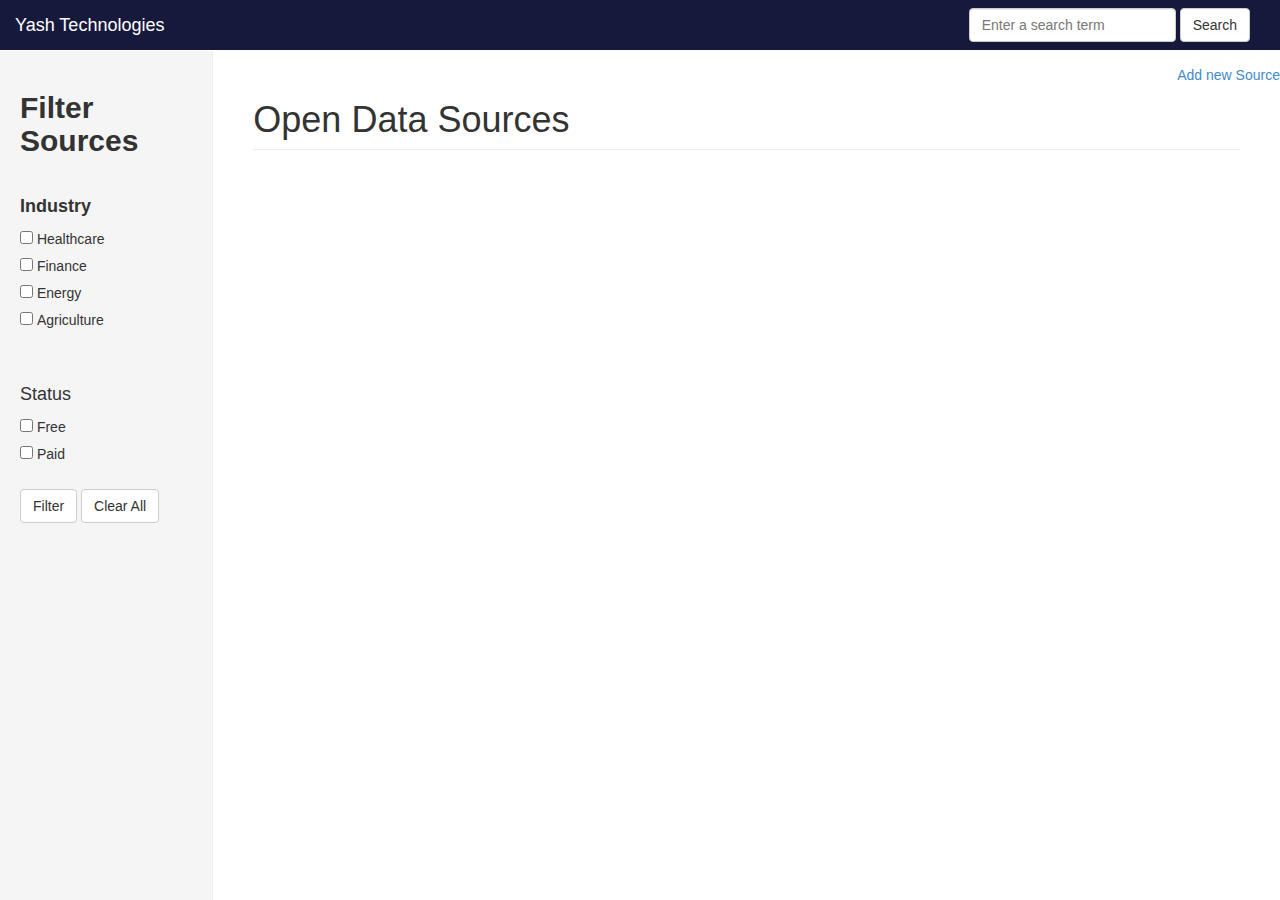
<file: index.html>
<!DOCTYPE html>
<!-- saved from url=(0044)http://getbootstrap.com/examples/dashboard/# -->

<html lang="en">
<head>
	<script src="js/jquery.cookie.js"></script>
	<meta content="text/html; charset=utf-8" http-equiv="Content-Type">
	<meta charset="utf-8">
	<meta content="IE=edge" http-equiv="X-UA-Compatible">
	<meta content="width=device-width, initial-scale=1" name="viewport">
	<meta content="" name="description">
	<meta content="" name="author">
	<link href="http://getbootstrap.com/favicon.ico" rel="icon">

	<title>Yash Technologies</title><!-- Bootstrap core CSS -->
	<link href="css/bootstrap.min.css" rel="stylesheet">
	<!-- Custom styles for this template -->
	<link href="css/bootstrap_edits.css" rel="stylesheet">
	<!-- Custom styles for this template -->
	<link href="css/dashboard.css" rel="stylesheet">
	<!-- Just for debugging purposes. Don't actually copy these 2 lines! -->
	<!--[if lt IE 9]><script src="../../assets/js/ie8-responsive-file-warning.js"></script><![endif]-->

	<script src="js/ie-emulation-modes-warning.js"></script>
	<style type="text/css">
	</style>
	<!-- HTML5 shim and Respond.js IE8 support of HTML5 elements and media queries -->
	<!--[if lt IE 9]>
	<script src="https://oss.maxcdn.com/html5shiv/3.7.2/html5shiv.min.js"></script>
	<script src="https://oss.maxcdn.com/respond/1.4.2/respond.min.js"></script>
	<![endif]-->

	<style id="holderjs-style" type="text/css">
	</style>
	<script type="text/javascript">
		function InputQueries(){
			removeElement("data_elems");
			var myNode = document.getElementById("IndustryDiv");
			var childNodes= myNode.childNodes;
			if (myNode)
			{
				for (i=0 ; i<childNodes.length ; i++)
				{
					if (childNodes[i].checked)
					{
						//document.write(childNodes[i].name);
						removeElement("data_elems");
					}
					//
				}
			}
			//while (myNode.firstChild) {
			//if (myNode.firstChild.checked) {
			//document.write("FUCK THE PLEDGES");
			//}
			//else{

			//}
			//}
		}
		function removeElement(childDiv){
			alert("About to remove elements!");
			var myNode = document.getElementById(childDiv);
			while (myNode.firstChild) {
				myNode.removeChild(myNode.firstChild);
			}

			function form2form(aF1, aF2) {
				alert("Here we are yess copy");
				var selection = "#" + aF1 + " .copy";
				$(selection).each(function() {
					document.forms[aF2].elements[$(this).attr('name')].value = $(this).val();
				});
			}
		</script>
	</head>

	<body>
		<div class="navbar navbar-default navbar-fixed-top">
			<div class="container-fluid">
				<div class="navbar-header">
					<button class="navbar-toggle collapsed" data-target=
					".navbar-collapse" data-toggle="collapse" type=
					"button"><span class="sr-only">Toggle navigation</span>
					<span class="icon-bar"></span> <span class="icon-bar"></span>
					<span class="icon-bar"></span></button> <a class="navbar-brand"
					href=
					"./index.php">
					Yash Technologies</a>
				</div>


				<div class="navbar-collapse collapse">


					<form class="navbar-form navbar-right" method="post" action="index.php?go" id="searchform">
						<div class="form-group">
							<input class="form-control" placeholder=
							"Enter a search term" name="search_info" type="text">
						</div>
						<button class ="btn btn-default" name="search_go" type= "submit" value="">Search</button>
					</form>
					<script src="http://ajax.googleapis.com/ajax/libs/jquery/1.10.2/jquery.min.js"></script>

					<script>
						$( "#searchform" ).submit(function( event ) {
							$.each ( $('#filterform input, #filterform name, #filterform value').serializeArray(), function ( i, obj ) {
								$('<input type="hidden">').prop( obj ).appendTo( $('#searchform') );
							} );
						});
					</script>


				</div>
			</div>
		</div>


		<div class="container-fluid">
			<div class="row">
				<div class="col-sm-3 col-md-2 sidebar">
					<h2><b>Filter Sources</b></h2>

					<form name="filter_go_test" action="index.php?filter_go_test" method="post" id="filterform" >
						<div>
							<br>
							<h4><b>Industry</b></h4>
							<input type="checkbox" value="healthcare" id="industry1" name="industry1">
							<label for="industry1"><span style="font-weight:normal;">Healthcare</span></label>

							<br>
							<input type="checkbox" value="Finance" id="industry2" name="industry2">
							<label for="industry2"><span style="font-weight:normal;">Finance</span></label>

							<br>
							<input type="checkbox" value="Energy" id="industry3" name="industry3">
							<label for="industry3"><span style="font-weight:normal;">Energy</span></label>

							<br>
							<input type="checkbox" value="agriculture" id="industry4" name="industry4">
							<label for="industry4"><span style="font-weight:normal;">Agriculture</span></label>
						</div>
						<br>
						<br>


						<h4>Status</h4>
						<input type="checkbox" value="Free" id="avail1" name="avail1">
						<label for="avail1"><span style="font-weight:normal;">Free</span></label>
						<br>
						<input type="checkbox" value="Paid" id="avail2" name="avail2">
						<label for="avail2"><span style="font-weight:normal;">Paid</span></label>
						<br>
						<br>
						<button class="btn btn-default" name="filter_go" onclick="submit" value="">Filter</button>
						<button class="btn btn-default" name="clearall" type="button" onclick="clearalls();">Clear All</button>
					</form>
		</div>


		<div class="col-sm-9 col-sm-offset-3 col-md-10 col-md-offset-2 no-padding-col">


		<div class="options" style="background-color:red;">
				<ul class="nav navbar-nav navbar-right">
					<li>
						<a href="./add_data_source.php">Add new Source</a>
					</li>
				</ul>
		</div>
		<div class="main">
			<h1 class="page-header">Open Data Sources</h1>

		</div>
	</div>
</div>
</div>

<!-- Bootstrap core JavaScript
================================================== -->
<!-- Placed at the end of the document so the pages load faster -->
</script> <script src="js/bootstrap.min.js"></script> <script src="js/docs.min.js"></script> <!-- IE10 viewport hack for Surface/desktop Windows 8 bug -->
<script src="js/ie10-viewport-bug-workaround.js"></script>


<div class="global-zeroclipboard-container" data-original-title=
"Copy to clipboard" id="global-zeroclipboard-html-bridge" style=
"position: absolute; left: 0px; top: -9999px; width: 15px; height: 15px; z-index: 999999999;"
title="">
<object classid="clsid:d27cdb6e-ae6d-11cf-96b8-444553540000" height=
"100%" id="global-zeroclipboard-flash-bridge" width="100%">
<param name="movie" value=
"/assets/flash/ZeroClipboard.swf?noCache=1414347817655">
<param name="allowScriptAccess" value="sameDomain">
<param name="scale" value="exactfit">
<param name="loop" value="false">
<param name="menu" value="false">
<param name="quality" value="best">
<param name="bgcolor" value="#ffffff">
<param name="wmode" value="transparent">
<param name="flashvars" value=
"trustedOrigins=getbootstrap.com%2C%2F%2Fgetbootstrap.com%2Chttp%3A%2F%2Fgetbootstrap.com">
<embed height="100%" src=
"/assets/flash/ZeroClipboard.swf?noCache=1414347817655" type=
"application/x-shockwave-flash" width="100%">
</object>
</div>
</body>
</html>
</file>
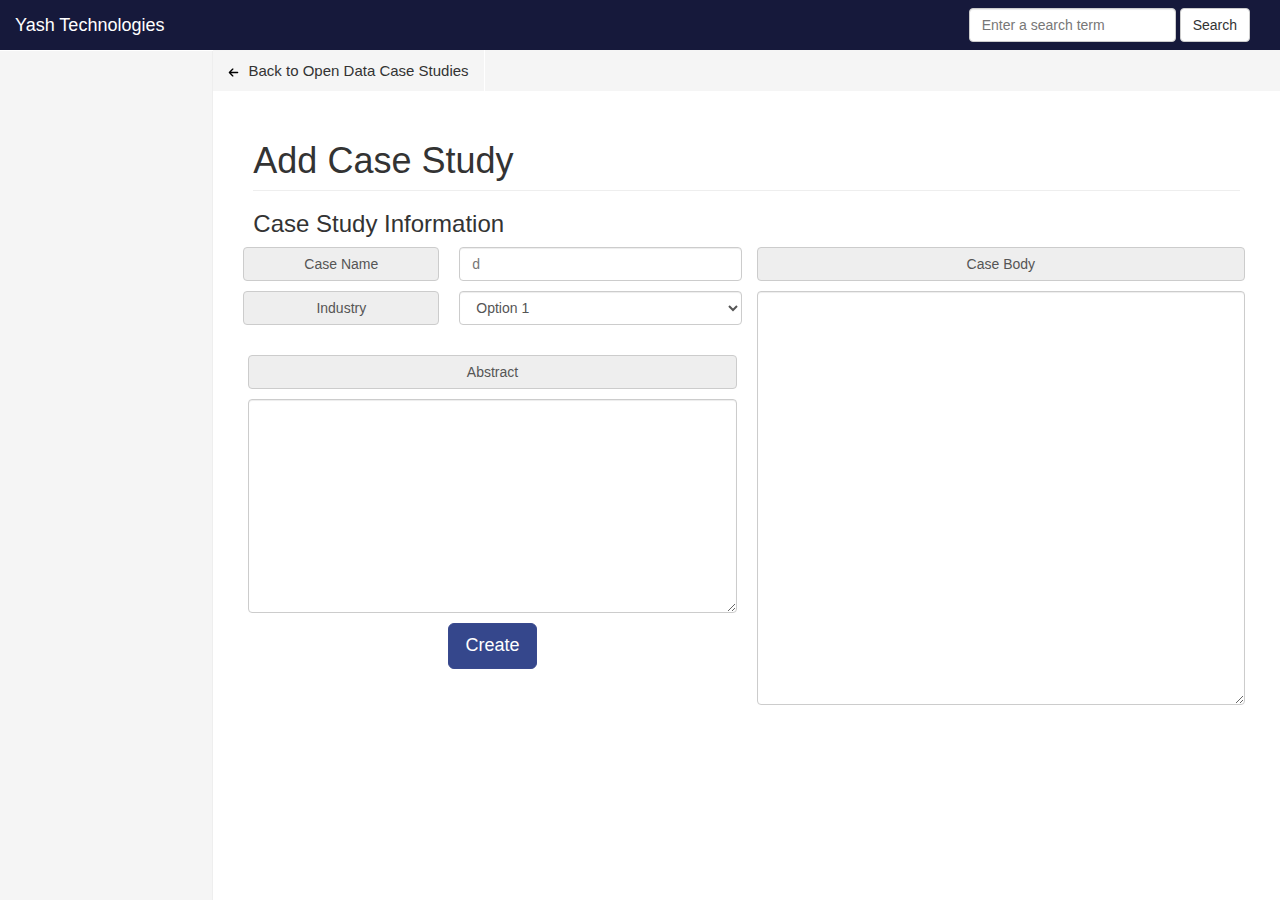
<file: add_case_study.html>
<!DOCTYPE html>
<!-- saved from url=(0044)http://getbootstrap.com/examples/dashboard/# -->

<html lang="en">
<head>
<script src="js/jquery.cookie.js"></script>
<meta content="text/html; charset=utf-8" http-equiv="Content-Type">
<meta charset="utf-8">
<meta content="IE=edge" http-equiv="X-UA-Compatible">
<meta content="width=device-width, initial-scale=1" name="viewport">
<meta content="" name="description">
<meta content="" name="author">
<link href="http://getbootstrap.com/favicon.ico" rel="icon">

<title>Add Case Study - Yash Technologies</title><!-- Bootstrap core CSS -->
<link href="css/bootstrap.min.css" rel="stylesheet">
<!-- Custom styles for this template -->
<link href="css/bootstrap_edits.css" rel="stylesheet">
<!-- Custom styles for this template -->
<link href="css/dashboard.css" rel="stylesheet">
<!-- Just for debugging purposes. Don't actually copy these 2 lines! -->
<!--[if lt IE 9]><script src="../../assets/js/ie8-responsive-file-warning.js"></script><![endif]-->

<script src="js/ie-emulation-modes-warning.js"></script>
<style type="text/css">
</style>
<!-- HTML5 shim and Respond.js IE8 support of HTML5 elements and media queries -->
<!--[if lt IE 9]>
<script src="https://oss.maxcdn.com/html5shiv/3.7.2/html5shiv.min.js"></script>
<script src="https://oss.maxcdn.com/respond/1.4.2/respond.min.js"></script>
<![endif]-->

<style id="holderjs-style" type="text/css">
</style>
<script type="text/javascript">
function InputQueries(){
    removeElement("data_elems");
    var myNode = document.getElementById("IndustryDiv");
    var childNodes= myNode.childNodes;
    if (myNode)
        {
            for (i=0 ; i<childNodes.length ; i++)
                {
                    if (childNodes[i].checked)
                        {
                            //document.write(childNodes[i].name);
                            removeElement("data_elems");
                        }
                        //
                    }
                }
                //while (myNode.firstChild) {
                //if (myNode.firstChild.checked) {
                //document.write("FUCK THE PLEDGES");
                //}
                //else{

                //}
                //}
            }
            function removeElement(childDiv){
                alert("About to remove elements!");
                var myNode = document.getElementById(childDiv);
                while (myNode.firstChild) {
                    myNode.removeChild(myNode.firstChild);
                }

                function form2form(aF1, aF2) {
                    alert("Here we are yess copy");
                    var selection = "#" + aF1 + " .copy";
                    $(selection).each(function() {
                        document.forms[aF2].elements[$(this).attr('name')].value = $(this).val();
                    });
                }
            </script>
        </head>

        <body>
            <div class="navbar navbar-default navbar-fixed-top">
                <div class="container-fluid">
                    <div class="navbar-header">
                        <button class="navbar-toggle collapsed" data-target=
                        ".navbar-collapse" data-toggle="collapse" type=
                        "button"><span class="sr-only">Toggle navigation</span>
                        <span class="icon-bar"></span> <span class="icon-bar"></span>
                        <span class="icon-bar"></span></button> <a class="navbar-brand"
                        href=
                        "./index.php">
                        Yash Technologies</a>
                    </div>


                    <div class="navbar-collapse collapse">


                        <form class="navbar-form navbar-right" method="post" action="index.php?go" id="searchform">
                            <div class="form-group">
                                <input class="form-control" placeholder=
                                "Enter a search term" name="search_info" type="text">
                            </div>
                            <button class ="btn btn-default" name="search_go" type= "submit" value="">Search</button>
                        </form>
                        <script src="http://ajax.googleapis.com/ajax/libs/jquery/1.10.2/jquery.min.js"></script>

                        <script>
                            $( "#searchform" ).submit(function( event ) {
                                $.each ( $('#filterform input, #filterform name, #filterform value').serializeArray(), function ( i, obj ) {
                                    $('<input type="hidden">').prop( obj ).appendTo( $('#searchform') );
                                } );
                            });
                        </script>


                    </div>
                </div>
            </div>


            <div class="container-fluid">
                <div class="row">
                    <div class="col-sm-3 col-md-2 sidebar">

                    </div>


                    <div class="col-sm-9 col-sm-offset-3 col-md-10 col-md-offset-2 no-padding-col">


                        <div id="menu_options">
                            <ul class="nav">
                                <li class="float back">
                                    <a href="./add_data_source.php">
                                        <img height="11px" src="css/arrow-left.svg" width="11px">
                                        Back to Open Data Case Studies
                                    </a>
                                </li>
                            </ul>
                        </div>
                        <div class="case_studies main">
                            <h1 class="page-header">Add Case Study </h1>
                            <h3>Case Study Information </h3>

                            <div class="row"><!-- OPEN CONTAINER FOR MAIN-->
                                <div class="col-xs-12 col-sm-6 col-md-6 column"> <!-- OPEN COLUMN FOR PRIMARY INFO BOOSTRAP GRID-->
                                    <div id="primary-info"><!-- OPEN COLUMN FOR PRIMARY INFO ID PRIMARY-INFO-->
                                        <div class="row"><!-- OPEN COLUMN FOR PRIMARY INFO CLASS ROW-->

                                            <div class="col-xs-12 col-sm-5 col-md-5 column"><!-- OPEN COLUMN FOR TITLES FOR PRIMARY INFO -->
                                                <div class="input-title spacing">Case Name</div>
                                                <div class="input-title spacing"> Industry</div>

                                            </div><!-- CLOSE COLUMN FOR TITLES FOR PRIMARY INFO -->

                                            <div class="col-xs-12 col-sm-7 col-md-7 column"><!-- OPEN COLUMN FOR INPUT FOR PRIMARY INFO -->

                                                <input class="form-control spacing" placeholder="d" size="100%" type="text">
                                                <select class="form-control spacing">
                                                    <option value="one">Option 1</option>
                                                    <option value="two">Option 2</option>
                                                    <option value="three">Option 3</option>
                                                    <option value="four">Option 4</option>
                                                    <option value="five">Five </option>
                                                </select>

                                            </div><!-- CLOSE COLUMN FOR INPUT FOR PRIMARY INFO -->
                                        </div><!-- CLOSE COLUMN FOR PRIMARY INFO CLASS ROW -->
                                    </div><!-- CLOSE COLUMN FOR PRIMARY INFO ID PRIMARY-INFO-->
                                    <div class="input-title spacing">Abstract</div>
                                    <textarea class="form-control spacing" rows="10"></textarea>
                                    <p class="text-center">
                                        <button class="btn btn-primary btn-lg" type="submit">Create</button>
                                    </p>
                                </div><!-- CLOSE COLUMN FOR PRIMARY INFO BOOSTRAP GRID-->

                                <div class="col-xs-12 col-sm-6 col-md-6 column"> <!-- OPEN COLUMN FOR SECONDARY INFO BOOSTRAP GRID-->
                                    <div class="input-title spacing">Case Body</div>
                                    <textarea class="form-control spacing" rows="20"></textarea>
                                </div> <!-- CLOSE COLUMN FOR SECONDARY INFO BOOSTRAP GRID-->
                            </div><!-- CLOSE CONTAINER FOR MAIN-->
                        </div>
                    </div>
                </div>

                    <!-- Bootstrap core JavaScript
                    ================================================== -->
                    <!-- Placed at the end of the document so the pages load faster -->
                </script> <script src="js/bootstrap.min.js"></script> <script src="js/docs.min.js"></script> <!-- IE10 viewport hack for Surface/desktop Windows 8 bug -->
                <script src="js/ie10-viewport-bug-workaround.js"></script>


                <div class="global-zeroclipboard-container" data-original-title=
                "Copy to clipboard" id="global-zeroclipboard-html-bridge" style=
                "position: absolute; left: 0px; top: -9999px; width: 15px; height: 15px; z-index: 999999999;"
                title="">
                <object classid="clsid:d27cdb6e-ae6d-11cf-96b8-444553540000" height=
                "100%" id="global-zeroclipboard-flash-bridge" width="100%">
                <param name="movie" value=
                "/assets/flash/ZeroClipboard.swf?noCache=1414347817655">
                <param name="allowScriptAccess" value="sameDomain">
                <param name="scale" value="exactfit">
                <param name="loop" value="false">
                <param name="menu" value="false">
                <param name="quality" value="best">
                <param name="bgcolor" value="#ffffff">
                <param name="wmode" value="transparent">
                <param name="flashvars" value=
                "trustedOrigins=getbootstrap.com%2C%2F%2Fgetbootstrap.com%2Chttp%3A%2F%2Fgetbootstrap.com">
                <embed height="100%" src=
                "/assets/flash/ZeroClipboard.swf?noCache=1414347817655" type=
                "application/x-shockwave-flash" width="100%">
            </object>
        </div>
    </body>
    </html>
</file>
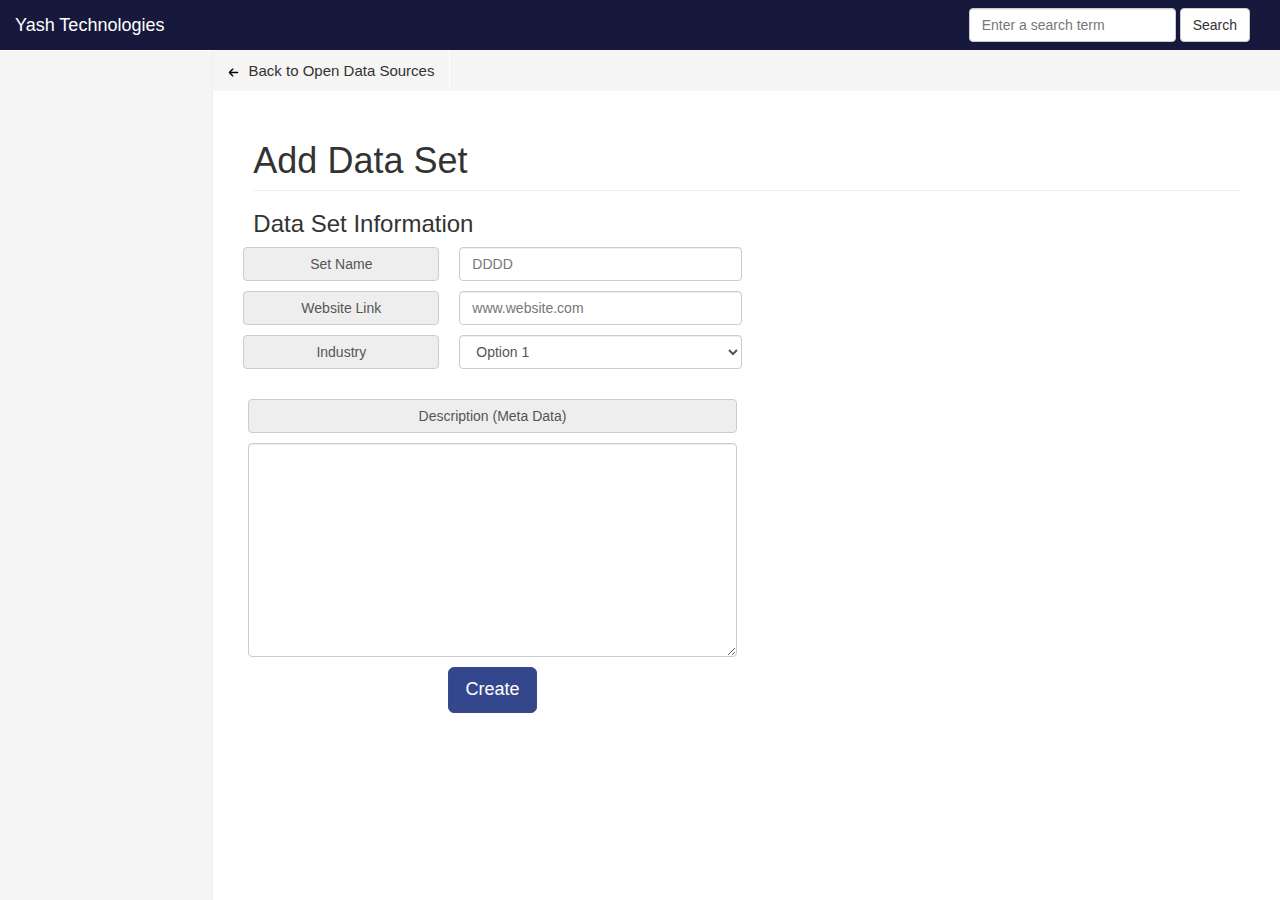
<file: add_data_set.html>
<!DOCTYPE html>
<!-- saved from url=(0044)http://getbootstrap.com/examples/dashboard/# -->

<html lang="en">
<head>
    <script src="js/jquery.cookie.js"></script>
    <meta content="text/html; charset=utf-8" http-equiv="Content-Type">
    <meta charset="utf-8">
    <meta content="IE=edge" http-equiv="X-UA-Compatible">
    <meta content="width=device-width, initial-scale=1" name="viewport">
    <meta content="" name="description">
    <meta content="" name="author">
    <link href="http://getbootstrap.com/favicon.ico" rel="icon">

    <title>Add Data Set - Yash Technologies</title><!-- Bootstrap core CSS -->
    <link href="css/bootstrap.min.css" rel="stylesheet">
    <!-- Custom styles for this template -->
    <link href="css/bootstrap_edits.css" rel="stylesheet">
    <!-- Custom styles for this template -->
    <link href="css/dashboard.css" rel="stylesheet">
    <!-- Just for debugging purposes. Don't actually copy these 2 lines! -->
    <!--[if lt IE 9]><script src="../../assets/js/ie8-responsive-file-warning.js"></script><![endif]-->

    <script src="js/ie-emulation-modes-warning.js"></script>
    <style type="text/css">
    </style>
    <!-- HTML5 shim and Respond.js IE8 support of HTML5 elements and media queries -->
    <!--[if lt IE 9]>
    <script src="https://oss.maxcdn.com/html5shiv/3.7.2/html5shiv.min.js"></script>
    <script src="https://oss.maxcdn.com/respond/1.4.2/respond.min.js"></script>
    <![endif]-->

    <style id="holderjs-style" type="text/css">
    </style>
    <script type="text/javascript">
    function InputQueries(){
        removeElement("data_elems");
        var myNode = document.getElementById("IndustryDiv");
        var childNodes= myNode.childNodes;
        if (myNode)
            {
                for (i=0 ; i<childNodes.length ; i++)
                    {
                        if (childNodes[i].checked)
                            {
                                //document.write(childNodes[i].name);
                                removeElement("data_elems");
                            }
                            //
                        }
                    }
                    //while (myNode.firstChild) {
                    //if (myNode.firstChild.checked) {
                    //document.write("FUCK THE PLEDGES");
                    //}
                    //else{

                    //}
                    //}
                }
                function removeElement(childDiv){
                    alert("About to remove elements!");
                    var myNode = document.getElementById(childDiv);
                    while (myNode.firstChild) {
                        myNode.removeChild(myNode.firstChild);
                    }

                    function form2form(aF1, aF2) {
                        alert("Here we are yess copy");
                        var selection = "#" + aF1 + " .copy";
                        $(selection).each(function() {
                            document.forms[aF2].elements[$(this).attr('name')].value = $(this).val();
                        });
                    }
                </script>
            </head>

            <body>
                <div class="navbar navbar-default navbar-fixed-top">
                    <div class="container-fluid">
                        <div class="navbar-header">
                            <button class="navbar-toggle collapsed" data-target=
                            ".navbar-collapse" data-toggle="collapse" type=
                            "button"><span class="sr-only">Toggle navigation</span>
                            <span class="icon-bar"></span> <span class="icon-bar"></span>
                            <span class="icon-bar"></span></button> <a class="navbar-brand"
                            href=
                            "./index.php">
                            Yash Technologies</a>
                        </div>


                        <div class="navbar-collapse collapse">


                            <form class="navbar-form navbar-right" method="post" action="index.php?go" id="searchform">
                                <div class="form-group">
                                    <input class="form-control" placeholder=
                                    "Enter a search term" name="search_info" type="text">
                                </div>
                                <button class ="btn btn-default" name="search_go" type= "submit" value="">Search</button>
                            </form>
                            <script src="http://ajax.googleapis.com/ajax/libs/jquery/1.10.2/jquery.min.js"></script>

                            <script>
                                $( "#searchform" ).submit(function( event ) {
                                    $.each ( $('#filterform input, #filterform name, #filterform value').serializeArray(), function ( i, obj ) {
                                        $('<input type="hidden">').prop( obj ).appendTo( $('#searchform') );
                                    } );
                                });
                            </script>


                        </div>
                    </div>
                </div>


                <div class="container-fluid">
                    <div class="row">
                        <div class="col-sm-3 col-md-2 sidebar">

                        </div>


                        <div class="col-sm-9 col-sm-offset-3 col-md-10 col-md-offset-2 no-padding-col">


                            <div id="menu_options">
                                <ul class="nav">
                                    <li class="float back">
                                        <a href="./add_data_source.php">
                                            <img height="11px" src="css/arrow-left.svg" width="11px">
                                            Back to Open Data Sources
                                        </a>
                                    </li>
                                </ul>
                            </div>
                            <div class="case_studies main">
                                <h1 class="page-header">
                                    Add Data Set
                                </h1>

                                <h3>
                                    Data Set Information
                                </h3>

                                <div class="row"><!-- OPEN CONTAINER FOR MAIN-->
                                    <div class="col-xs-12 col-sm-6 col-md-6 column"> <!-- OPEN COLUMN FOR PRIMARY INFO BOOSTRAP GRID-->
                                        <div id="primary-info"><!-- OPEN COLUMN FOR PRIMARY INFO ID PRIMARY-INFO-->
                                            <div class="row"><!-- OPEN COLUMN FOR PRIMARY INFO CLASS ROW-->

                                                <div class="col-xs-12 col-sm-5 col-md-5 column"><!-- OPEN COLUMN FOR TITLES FOR PRIMARY INFO -->
                                                    <div class="input-title spacing">Set Name</div>
                                                    <div class="input-title spacing">Website Link</div>
                                                    <div class="input-title spacing"> Industry</div>

                                                </div><!-- CLOSE COLUMN FOR TITLES FOR PRIMARY INFO -->

                                                <div class="col-xs-12 col-sm-7 col-md-7 column"><!-- OPEN COLUMN FOR INPUT FOR PRIMARY INFO -->

                                                    <input class="form-control spacing" placeholder="DDDD" size="100%" type="text">
                                                    <input class="form-control spacing" placeholder="www.website.com" size="100%" type="text">
                                                    <select class="form-control spacing">
                                                        <option value="one">Option 1</option>
                                                        <option value="two">Option 2</option>
                                                        <option value="three">Option 3</option>
                                                        <option value="four">Option 4</option>
                                                        <option value="five">Five </option>
                                                    </select>

                                                </div><!-- CLOSE COLUMN FOR INPUT FOR PRIMARY INFO -->
                                            </div><!-- CLOSE COLUMN FOR PRIMARY INFO CLASS ROW -->
                                        </div><!-- CLOSE COLUMN FOR PRIMARY INFO ID PRIMARY-INFO-->
                                        <div class="input-title spacing">Description (Meta Data)</div>
                                        <textarea class="form-control spacing" rows="10"></textarea>
                                        <p class="text-center">
                                            <button class="btn btn-primary btn-lg" type="submit">Create</button>
                                        </p>
                                    </div><!-- CLOSE COLUMN FOR PRIMARY INFO BOOSTRAP GRID-->

                                    <div class="col-xs-12 col-sm-6 col-md-6 column"> <!-- OPEN COLUMN FOR SECONDARY INFO BOOSTRAP GRID-->

                                    </div> <!-- CLOSE COLUMN FOR SECONDARY INFO BOOSTRAP GRID-->
                                </div><!-- CLOSE CONTAINER FOR MAIN-->
                            </div>
                        </div>
                    </div>

                    <!-- Bootstrap core JavaScript
                    ================================================== -->
                    <!-- Placed at the end of the document so the pages load faster -->
                </script> <script src="js/bootstrap.min.js"></script> <script src="js/docs.min.js"></script> <!-- IE10 viewport hack for Surface/desktop Windows 8 bug -->
                <script src="js/ie10-viewport-bug-workaround.js"></script>


                <div class="global-zeroclipboard-container" data-original-title=
                "Copy to clipboard" id="global-zeroclipboard-html-bridge" style=
                "position: absolute; left: 0px; top: -9999px; width: 15px; height: 15px; z-index: 999999999;"
                title="">
                <object classid="clsid:d27cdb6e-ae6d-11cf-96b8-444553540000" height=
                "100%" id="global-zeroclipboard-flash-bridge" width="100%">
                <param name="movie" value=
                "/assets/flash/ZeroClipboard.swf?noCache=1414347817655">
                <param name="allowScriptAccess" value="sameDomain">
                <param name="scale" value="exactfit">
                <param name="loop" value="false">
                <param name="menu" value="false">
                <param name="quality" value="best">
                <param name="bgcolor" value="#ffffff">
                <param name="wmode" value="transparent">
                <param name="flashvars" value=
                "trustedOrigins=getbootstrap.com%2C%2F%2Fgetbootstrap.com%2Chttp%3A%2F%2Fgetbootstrap.com">
                <embed height="100%" src=
                "/assets/flash/ZeroClipboard.swf?noCache=1414347817655" type=
                "application/x-shockwave-flash" width="100%">
            </object>
        </div>
    </body>
    </html>
</file>
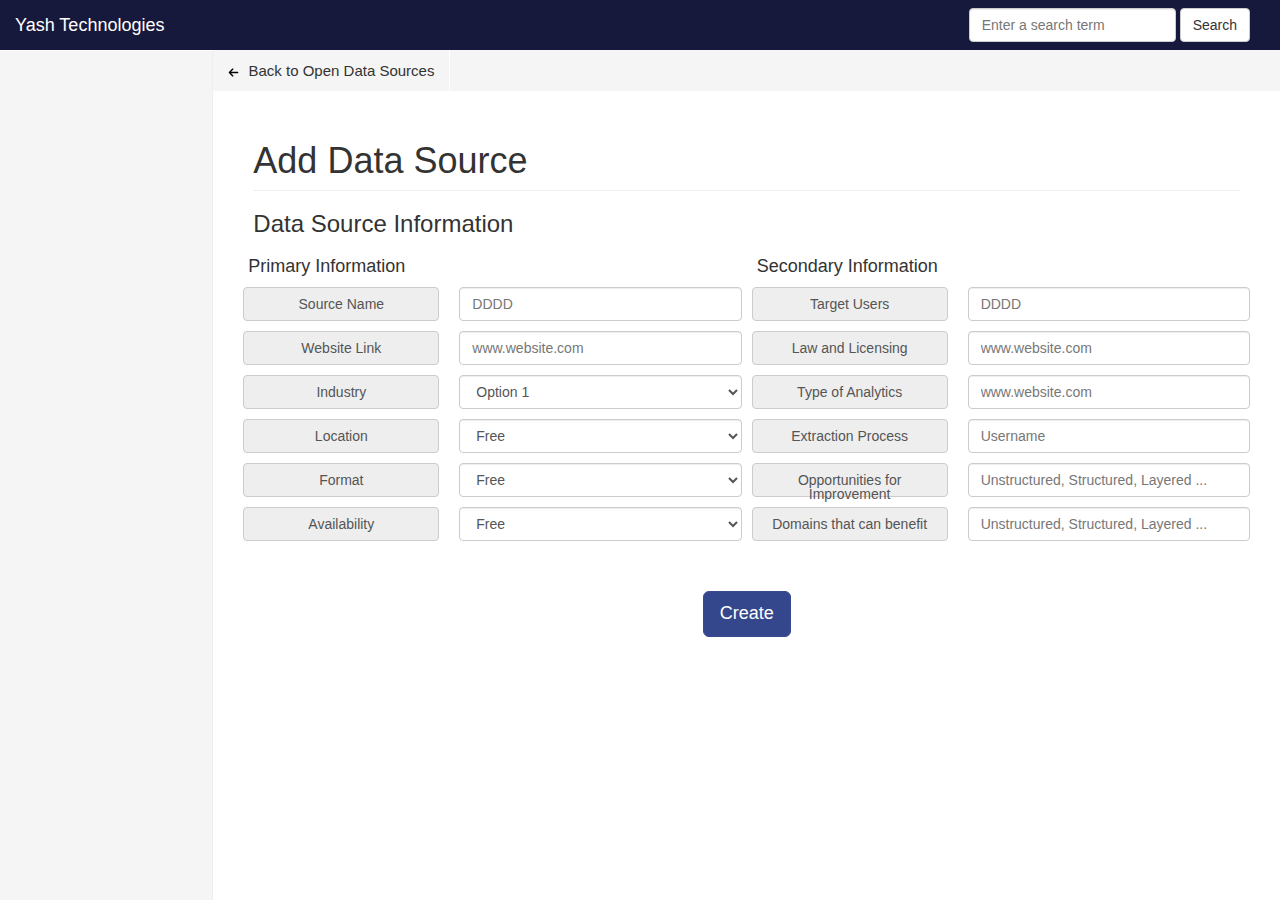
<file: add_data_source.html>
<!DOCTYPE html>
<!-- saved from url=(0044)http://getbootstrap.com/examples/dashboard/# -->

<html lang="en">
<head>
<script src="js/jquery.cookie.js"></script>
<meta content="text/html; charset=utf-8" http-equiv="Content-Type">
<meta charset="utf-8">
<meta content="IE=edge" http-equiv="X-UA-Compatible">
<meta content="width=device-width, initial-scale=1" name="viewport">
<meta content="" name="description">
<meta content="" name="author">
<link href="http://getbootstrap.com/favicon.ico" rel="icon">

<title>Add Data Set - Yash Technologies</title><!-- Bootstrap core CSS -->
<link href="css/bootstrap.min.css" rel="stylesheet">
<!-- Custom styles for this template -->
<link href="css/bootstrap_edits.css" rel="stylesheet">
<!-- Custom styles for this template -->
<link href="css/dashboard.css" rel="stylesheet">
<!-- Just for debugging purposes. Don't actually copy these 2 lines! -->
<!--[if lt IE 9]><script src="../../assets/js/ie8-responsive-file-warning.js"></script><![endif]-->

<script src="js/ie-emulation-modes-warning.js"></script>
<style type="text/css">
</style>
<!-- HTML5 shim and Respond.js IE8 support of HTML5 elements and media queries -->
<!--[if lt IE 9]>
<script src="https://oss.maxcdn.com/html5shiv/3.7.2/html5shiv.min.js"></script>
<script src="https://oss.maxcdn.com/respond/1.4.2/respond.min.js"></script>
<![endif]-->

<style id="holderjs-style" type="text/css">
</style>
<script type="text/javascript">
function InputQueries(){
    removeElement("data_elems");
    var myNode = document.getElementById("IndustryDiv");
    var childNodes= myNode.childNodes;
    if (myNode)
        {
            for (i=0 ; i<childNodes.length ; i++)
                {
                    if (childNodes[i].checked)
                        {
                            //document.write(childNodes[i].name);
                            removeElement("data_elems");
                        }
                        //
                    }
                }
                //while (myNode.firstChild) {
                //if (myNode.firstChild.checked) {
                //document.write("FUCK THE PLEDGES");
                //}
                //else{

                //}
                //}
            }
            function removeElement(childDiv){
                alert("About to remove elements!");
                var myNode = document.getElementById(childDiv);
                while (myNode.firstChild) {
                    myNode.removeChild(myNode.firstChild);
                }

                function form2form(aF1, aF2) {
                    alert("Here we are yess copy");
                    var selection = "#" + aF1 + " .copy";
                    $(selection).each(function() {
                        document.forms[aF2].elements[$(this).attr('name')].value = $(this).val();
                    });
                }
            </script>
        </head>

        <body>
            <div class="navbar navbar-default navbar-fixed-top">
                <div class="container-fluid">
                    <div class="navbar-header">
                        <button class="navbar-toggle collapsed" data-target=
                        ".navbar-collapse" data-toggle="collapse" type=
                        "button"><span class="sr-only">Toggle navigation</span>
                        <span class="icon-bar"></span> <span class="icon-bar"></span>
                        <span class="icon-bar"></span></button> <a class="navbar-brand"
                        href=
                        "./index.php">
                        Yash Technologies</a>
                    </div>


                    <div class="navbar-collapse collapse">


                        <form class="navbar-form navbar-right" method="post" action="index.php?go" id="searchform">
                            <div class="form-group">
                                <input class="form-control" placeholder=
                                "Enter a search term" name="search_info" type="text">
                            </div>
                            <button class ="btn btn-default" name="search_go" type= "submit" value="">Search</button>
                        </form>
                        <script src="http://ajax.googleapis.com/ajax/libs/jquery/1.10.2/jquery.min.js"></script>

                        <script>
                            $( "#searchform" ).submit(function( event ) {
                                $.each ( $('#filterform input, #filterform name, #filterform value').serializeArray(), function ( i, obj ) {
                                    $('<input type="hidden">').prop( obj ).appendTo( $('#searchform') );
                                } );
                            });
                        </script>


                    </div>
                </div>
            </div>


            <div class="container-fluid">
                <div class="row">
                    <div class="col-sm-3 col-md-2 sidebar">

                    </div>

                    <form class="form-group" action="add_data_source.php?insert_value" method="post" id="insert_data">
                    <div class="col-sm-9 col-sm-offset-3 col-md-10 col-md-offset-2 no-padding-col">


                        <div id="menu_options">
                            <ul class="nav">
                                <li class="float back">
                                    <a href="./add_data_source.php">
                                        <img height="11px" src="css/arrow-left.svg" width="11px">
                                        Back to Open Data Sources
                                    </a>
                                </li>
                            </ul>
                        </div>
                        <div class="case_studies main">
                            <h1 class="page-header">
                                Add Data Source
                            </h1>

                            <h3>
                                Data Source Information
                            </h3>

                            <div class="row"><!-- OPEN CONTAINER FOR MAIN-->
                                <div class="col-xs-12 col-sm-6 col-md-6 column"> <!-- OPEN COLUMN FOR PRIMARY INFO BOOSTRAP GRID-->
                                    <h4>Primary Information</h4>
                                    <div id="primary-info"><!-- OPEN COLUMN FOR PRIMARY INFO ID PRIMARY-INFO-->
                                        <div class="row"><!-- OPEN COLUMN FOR PRIMARY INFO CLASS ROW-->

                                            <div class="col-xs-12 col-sm-5 col-md-5 column"><!-- OPEN COLUMN FOR TITLES FOR PRIMARY INFO -->
                                                <div class="input-title spacing">Source Name</div>
                                                <div class="input-title spacing">Website Link</div>
                                                <div class="input-title spacing"> Industry</div>
                                                <div class="input-title spacing">Location </div>
                                                <div class="input-title spacing">Format</div>
                                                <div class="input-title spacing">Availability</div>
                                            </div><!-- CLOSE COLUMN FOR TITLES FOR PRIMARY INFO -->

                                            <div class="col-xs-12 col-sm-7 col-md-7 column"><!-- OPEN COLUMN FOR INPUT FOR PRIMARY INFO -->

                                                <input class="form-control spacing" placeholder="DDDD" size="100%" type="text" id="sourceSelect">
                                                <input class="form-control spacing" placeholder="www.website.com" size="100%" type="text" id="linkSelect">
                                                <select class="form-control spacing" id="industrySelect" onChange='selectSwitch("industrySelect","locationSelect");'>
                                                    <option value="Option 1">Option 1</option>
                                                    <option value="Option 2">Option 2</option>
                                                    <option value="Option 3">Option 3</option>
                                                    <option value="Option 3">Option 4</option>
                                                    <option value="Other">Other </option>
                                                </select>
                                                <select class="form-control spacing" id="locationSelect" onChange='selectSwitch("locationSelect","formatSelect");'>
                                                    <option value="Free">Free</option>
                                                    <option value="Paid - Subscription">Paid - Subscrition</option>
                                                    <option value="No time fee">Paid - No time fee</option>
                                                    <option value="Other">Other </option>
                                                </select>
                                                <select class="form-control spacing" id="formatSelect" onChange='selectSwitch("formatSelect","availabilitySelect");'>
                                                    <option value="Free">Free</option>
                                                    <option value="Paid - Subscription">Paid - Subscrition</option>
                                                    <option value="Paid - No time fee">Paid - No time fee</option>
                                                    <option value="Other">Other </option>
                                                </select>
                                                <select class="form-control spacing" id="availabilitySelect" onChange='selectSwitch("availabilitySelect","firstPlaceHolder");'>
                                                    <option value="Free">Free</option>
                                                    <option value="Paid - Subscription">Paid - Subscrition</option>
                                                    <option value="Paid - No time fee">Paid - No time fee</option>
                                                    <option value="Other">Other </option>
                                                </select>
                                                <div id="firstPlaceHolder"> </div>
                                            </div><!-- CLOSE COLUMN FOR INPUT FOR PRIMARY INFO -->
                                        </div><!-- CLOSE COLUMN FOR PRIMARY INFO CLASS ROW -->
                                    </div><!-- CLOSE COLUMN FOR PRIMARY INFO ID PRIMARY-INFO-->
                                </div><!-- CLOSE COLUMN FOR PRIMARY INFO BOOSTRAP GRID-->

                                <div class="col-xs-12 col-sm-6 col-md-6 column"> <!-- OPEN COLUMN FOR SECONDARY INFO BOOSTRAP GRID-->
                                    <h4>Secondary Information</h4>
                                    <div id="secondary-info"><!-- OPEN COLUMN FOR SECONDARY INFO ID SECONDARY-INFO-->
                                        <div class="row"><!-- OPEN COLUMN FOR SECONDARY INFO CLASS ROW-->

                                            <div class="col-xs-12 col-sm-5 col-md-5 column"><!-- OPEN COLUMN FOR TITLES FOR SECONDARY INFO -->
                                                <div class="input-title spacing">Target Users</div>
                                                <div class="input-title spacing">Law and Licensing</div>
                                                <div class="input-title spacing">Type of Analytics</div>
                                                <div class="input-title spacing">Extraction Process</div>
                                                <div class="input-title spacing">Opportunities for Improvement</div>
                                                <div class="input-title spacing">Domains that can benefit</div>
                                            </div><!-- CLOSE COLUMN FOR TITLES FOR SECONDART INFO -->

                                            <div class="col-xs-12 col-sm-7 col-md-7 column" id="secondoptions"><!-- OPEN COLUMN FOR INPUT FOR SECONDARY INFO -->

                                                <input class="form-control spacing" placeholder="DDDD" size="100%" type="text" id="targetSelect">
                                                <input class="form-control spacing" placeholder="www.website.com" size="100%" type="text" id="lawSelect">
                                                <input class="form-control spacing" placeholder="www.website.com" size="100%" type="text" id="analyticsSelect">
                                                <input class="form-control spacing" placeholder="Username" size="100%" type="text"  id="extractionSelect">
                                                <input class="form-control spacing" placeholder="Unstructured, Structured, Layered ..." size="100%" type="text" id="opportunitiesSelect">
                                                <input class="form-control spacing" placeholder="Unstructured, Structured, Layered ..." size="100%" type="text" id="domainsSelect">
                                            </div><!-- CLOSE COLUMN FOR INPUT FOR SECONDARY INFO -->
                                        </div><!-- CLOSE COLUMN FOR PRIMARY INFO CLASS ROW -->
                                    </div><!-- CLOSE COLUMN FOR PRIMARY INFO ID PRIMARY-INFO-->
                                </div> <!-- CLOSE COLUMN FOR SECONDARY INFO BOOSTRAP GRID-->
                                <p class="text-center">
                                    <button class="btn btn-primary btn-lg" type="submit" name="insert_value">Create</button>
                                </p>
                            </div><!-- CLOSE CONTAINER FOR MAIN-->

                        </div>
                    </div>
                </div>

                <!-- Bootstrap core JavaScript
                ================================================== -->
                <!-- Placed at the end of the document so the pages load faster -->
                <script type="text/javascript">
                var industrySwitch=0;
                var industryElems=[];
                var locationSwitch=0;
                var locationElems=[];
                var formatSwitch=0;
                var formatElems=[];
                var availabilitySwitch=0;
                var availabilityElems=[];
                var industryBefore, locationBefore, formatBefore, availabilityBefore;
                function selectSwitch(curElemName, beforeElemName)
                {


                    var curElem = document.getElementById(curElemName);
                    var curElemID= curElem.getAttribute('id');
                    if ("Other"==curElem.options[curElem.selectedIndex].value)
                        {
                            if (curElemName=="industrySelect")
                                {
                                    industryBefore= beforeElemName;
                                    industrySwitch=1;
                                    var children = document.getElementById(curElemName).children;
                                    for (i = 0; i < children.length; i++) {

                                        industryElems[i]=children[i].value;
                                    }
                                }
                                else if (curElemName=="locationSelect")
                                    {
                                        locationBefore=beforeElemName;
                                        locationSwitch=1;
                                        var children = document.getElementById(curElemName).children;
                                        for (i = 0; i < children.length; i++) {

                                            locationElems[i]=children[i].value;
                                        }
                                    }
                                    else if (curElemName=="formatSelect")
                                        {
                                            formatBefore=beforeElemName;
                                            formatSwitch=1;
                                            var children = document.getElementById(curElemName).children;
                                            for (i = 0; i < children.length; i++) {

                                                formatElems[i]=children[i].value;
                                            }
                                        }
                                        else if (curElemName=="availabilitySelect")
                                        {
                                            availabilityBefore=beforeElemName;
                                            availabilitySwitch=1;
                                            var children = document.getElementById(curElemName).children;
                                            for (i = 0; i < children.length; i++) {

                                                availabilityElems[i]=children[i].value;
                                            }
                                        }
                                        var beforeElem= document.getElementById(beforeElemName);
                                        var newElement = document.createElement('input');
                                        var parentElem= curElem.parentNode;
                                        parentElem.removeChild(curElem);
                                        newElement.setAttribute('class', 'form-control spacing');
                                        newElement.setAttribute('type', 'text');
                                        newElement.setAttribute('size', '100%');
                                        newElement.setAttribute('placeholder', 'Other');
                                        newElement.setAttribute('id', curElemID);
                                        parentElem.insertBefore(newElement, beforeElem );
                                    }
                                }
                                function formAttachHidden(curName)
                                {
                                    var curElem= document.getElementById(curName);
                                    var curForm= document.getElementById("insert_data");
                                    var newElement= document.createElement('input');
                                    newElement.setAttribute('value', curElem.value);
                                    newElement.setAttribute('type', 'hidden');
                                    newElement.setAttribute('name', curName);
                                    curForm.appendChild(newElement);

                                }
                                function restoreDropBoxes()
                                {
                                    var curElem;
                                    var parentElem;
                                    var newElem;
                                    var newOption;
                                    if(industrySwitch)
                                    {
                                        curElem= document.getElementById("industrySelect");
                                        parentElem = curElem.parentNode;
                                        parentElem.removeChild(curElem);
                                        newElem= document.createElement('select');
                                        newElem.className= "form-control spacing";
                                        newElem.setAttribute('onchange','selectSwitch("industrySelect", "'+industryBefore+'");');
                                        newElem.setAttribute('id', 'industrySelect');
                                        parentElem.insertBefore(newElem, document.getElementById(industryBefore));
                                        for (i=0; i< industryElems.length; i++)
                                        {
                                            newOption= document.createElement('option');
                                            newElem.appendChild(newOption);
                                            newOption.value=industryElems[i];
                                            newOption.innerHTML=industryElems[i];
                                        }
                                        industrySwitch=0;
                                    }
                                    if(locationSwitch)
                                    {
                                        curElem= document.getElementById("locationSelect");
                                        parentElem = curElem.parentNode;
                                        parentElem.removeChild(curElem);
                                        newElem= document.createElement('select');
                                        newElem.className= "form-control spacing";
                                        newElem.setAttribute('onchange','selectSwitch("locationSelect", "'+locationBefore+'");');
                                        newElem.setAttribute('id', 'locationSelect');
                                        parentElem.insertBefore(newElem, document.getElementById(locationBefore));
                                        for (i=0; i< locationElems.length; i++)
                                        {
                                            newOption= document.createElement('option');
                                            newElem.appendChild(newOption);
                                            newOption.value=locationElems[i];
                                            newOption.innerHTML=locationElems[i];
                                        }
                                        locationSwitch=0
                                    }
                                    if(formatSwitch)
                                    {
                                        curElem= document.getElementById("formatSelect");
                                        parentElem = curElem.parentNode;
                                        parentElem.removeChild(curElem);
                                        newElem= document.createElement('select');
                                        newElem.className= "form-control spacing";
                                        newElem.setAttribute('onchange','selectSwitch("formatSelect", "'+formatBefore+'");');
                                        newElem.setAttribute('id', 'formatSelect');
                                        parentElem.insertBefore(newElem, document.getElementById(formatBefore));
                                        for (i=0; i< formatElems.length; i++)
                                        {
                                            newOption= document.createElement('option');
                                            newElem.appendChild(newOption);
                                            newOption.value=formatElems[i];
                                            newOption.innerHTML=formatElems[i];
                                        }
                                        formatSwitch=0
                                    }
                                    if(availabilitySwitch)
                                    {
                                        curElem= document.getElementById("availabilitySelect");
                                        parentElem = curElem.parentNode;
                                        parentElem.removeChild(curElem);
                                        newElem= document.createElement('select');
                                        newElem.className= "form-control spacing";
                                        //newElem.onchange= selectSwitch("availabilitySelect", availabilityBefore);
                                        newElem.setAttribute('onchange','selectSwitch("availabilitySelect", "'+availabilityBefore+'");');
                                        newElem.setAttribute('id', 'availabilitySelect');
                                        parentElem.insertBefore(newElem, document.getElementById(availabilityBefore));
                                        for (i=0; i< availabilityElems.length; i++)
                                        {
                                            newOption= document.createElement('option');
                                            newElem.appendChild(newOption);
                                            newOption.value=availabilityElems[i];
                                            newOption.innerHTML=availabilityElems[i];
                                        }
                                        availabilitySwitch=0;
                                    }



                                }
                            </script>
                            <script src="http://ajax.googleapis.com/ajax/libs/jquery/1.10.2/jquery.min.js"></script>
                            <script>

                                $( "#insert_data" ).submit(function( event ) {
                                    if(document.getElementById('sourceSelect').value=="")
                                    {
                                        alert("Please enter a source name");
                                        return false;
                                    }
                                    if (document.getElementById('linkSelect').value=="")
                                    {
                                        alert("Please enter a website link");
                                        return false;
                                    }
                                    if ((industrySwitch)|(formatSwitch)|(locationSwitch)|(availabilitySwitch))
                                    {
                                        if (confirm("Warning: Please make sure your new primary values are correct before proceeding.")){
                                            attachAllHidden();
                                        }
                                        else{
                                            restoreDropBoxes();
                                            return false;
                                        }
                                    }
                                    else
                                    {
                                        attachAllHidden();
                                    }

                                });
                                function attachAllHidden(){debugger
                                    formAttachHidden("targetSelect");
                                    formAttachHidden("lawSelect");
                                    formAttachHidden("analyticsSelect");
                                    formAttachHidden("extractionSelect");
                                    formAttachHidden("opportunitiesSelect");
                                    formAttachHidden("domainsSelect");
                                    formAttachHidden("sourceSelect");
                                    formAttachHidden( "linkSelect");
                                    formAttachHidden("industrySelect");
                                    formAttachHidden("locationSelect");
                                    formAttachHidden("formatSelect");
                                    formAttachHidden("availabilitySelect");
                                }
                            </script>
                        </script> <script src="js/bootstrap.min.js"></script> <script src="js/docs.min.js"></script> <!-- IE10 viewport hack for Surface/desktop Windows 8 bug -->
                        <script src="js/ie10-viewport-bug-workaround.js"></script>
                        <div class="global-zeroclipboard-container" data-original-title="Copy to clipboard" id="global-zeroclipboard-html-bridge" style=
                        "position: absolute; left: 0px; top: -9999px; width: 15px; height: 15px; z-index: 999999999;" title="">
                        <object classid="clsid:d27cdb6e-ae6d-11cf-96b8-444553540000" height="100%" id="global-zeroclipboard-flash-bridge" width="100%">
                            <param name="movie" value="/assets/flash/ZeroClipboard.swf?noCache=1414347817655">
                            <param name="allowScriptAccess" value="sameDomain">
                            <param name="scale" value="exactfit">
                            <param name="loop" value="false">
                            <param name="menu" value="false">
                            <param name="quality" value="best">
                            <param name="bgcolor" value="#ffffff">
                            <param name="wmode" value="transparent">
                            <param name="flashvars" value="trustedOrigins=getbootstrap.com%2C%2F%2Fgetbootstrap.com%2Chttp%3A%2F%2Fgetbootstrap.com">
                            <embed height="100%" src="/assets/flash/ZeroClipboard.swf?noCache=1414347817655" type="application/x-shockwave-flash" width="100%">
                            </object>
                        </div>
                    </body>
                    </html>
</file>
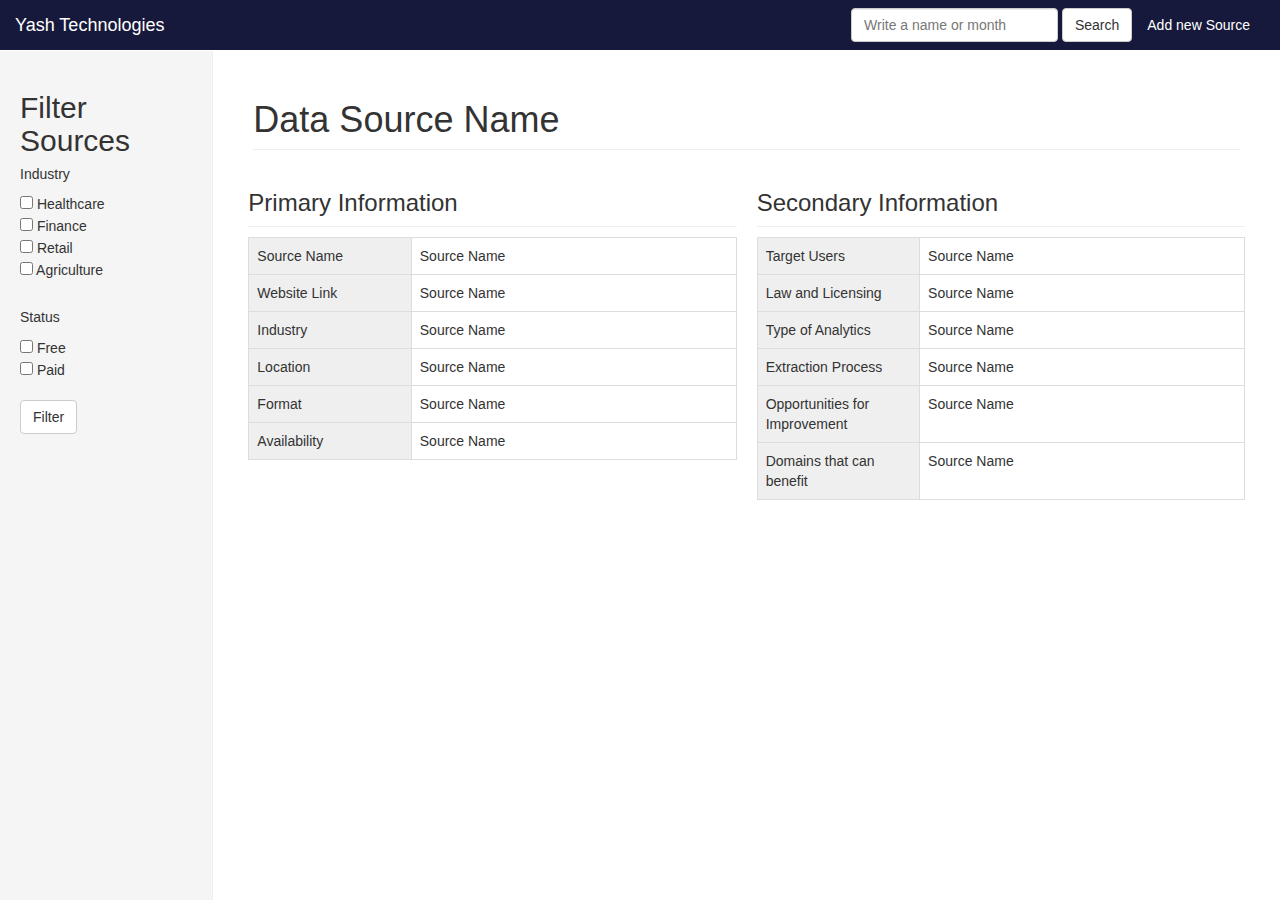
<file: description.html>
<!DOCTYPE html>
<!-- saved from url=(0044)http://getbootstrap.com/examples/dashboard/# -->

<html lang="en">
<head>
  <meta content="text/html; charset=utf-8" http-equiv="Content-Type">
  <meta charset="utf-8">
  <meta content="IE=edge" http-equiv="X-UA-Compatible">
  <meta content="width=device-width, initial-scale=1" name="viewport">
  <meta content="" name="description">
  <meta content="" name="author">
  <link href="http://getbootstrap.com/favicon.ico" rel="icon">

  <title>Data Source - Yash Technologies</title><!-- Bootstrap core CSS -->
  <link href="css/bootstrap.min.css" rel="stylesheet">
  <link href="css/bootstrap_edits.css" rel="stylesheet"><!-- Custom styles for this template -->
  <!-- Custom styles for this template -->
  <link href="css/dashboard.css" rel="stylesheet">
  <!-- Just for debugging purposes. Don't actually copy these 2 lines! -->
  <!--[if lt IE 9]><script src="../../assets/js/ie8-responsive-file-warning.js"></script><![endif]-->

  <script src="js/ie-emulation-modes-warning.js"></script>
  <style type="text/css">
</style>
<!-- HTML5 shim and Respond.js IE8 support of HTML5 elements and media queries -->
  <!--[if lt IE 9]>
    <script src="https://oss.maxcdn.com/html5shiv/3.7.2/html5shiv.min.js"></script>
    <script src="https://oss.maxcdn.com/respond/1.4.2/respond.min.js"></script>
  <![endif]-->

  <style id="holderjs-style" type="text/css">
</style>
</head>

<body>
  <div class="navbar navbar-default navbar-fixed-top">
    <div class="container-fluid">
      <div class="navbar-header">
        <button class="navbar-toggle collapsed" data-target=
        ".navbar-collapse" data-toggle="collapse" type=
        "button"><span class="sr-only">Toggle navigation</span>
        <span class="icon-bar"></span> <span class="icon-bar"></span>
        <span class="icon-bar"></span></button> <a class="navbar-brand"
        href=
        "./Dashboard%20Template%20for%20Bootstrap_files/Dashboard%20Template%20for%20Bootstrap.html">
        Yash Technologies</a>
      </div>


      <div class="navbar-collapse collapse">
        <ul class="nav navbar-nav navbar-right">
          <li>
            <a href=
            "./Dashboard%20Template%20for%20Bootstrap_files/Dashboard%20Template%20for%20Bootstrap.html">
            Add new Source</a>
          </li>
        </ul>


        <form class="navbar-form navbar-right">
          <div class="form-group">
            <input class="form-control" placeholder=
            "Write a name or month" type="text">
          </div>
          <button class="btn btn-default" type=
          "submit">Search</button>
        </form>
      </div>
    </div>
  </div>


  <div class="container-fluid">
    <div class="row">
      <div class="col-sm-3 col-md-2 sidebar">
        <h2>Filter Sources</h2>


        <form>
          <h5>Industry</h5>
          <input name="industry" type="checkbox" value="healthcare">
          Healthcare<br>
          <input name="industry" type="checkbox" value="finance">
          Finance<br>
          <input name="industry" type="checkbox" value="retail">
          Retail<br>
          <input name="industry" type="checkbox" value="agriculture">
          Agriculture<br>
          <br>


          <h5>Status</h5>
          <input name="status" type="checkbox" value="free"> Free<br>
          <input name="status" type="checkbox" value="paid"> Paid<br>
          <br>
          <button class="btn btn-default" type=
          "submit">Filter</button>
        </form>
      </div>


      <div class=
      "col-sm-9 col-sm-offset-3 col-md-10 col-md-offset-2 main">


        <h1 class="page-header">Data Source Name</h1>




        <div class="row placeholders details"><!-- OPEN ROW CONTAINER-->
          <div class="col-xs-12 col-sm-6 col-md-6 column"><!-- OPEN COLUMN FOR PRIMARY INFO BOOSTRAP GRID-->
            <h3 class="text-left description sub-header"> Primary Information</h3>
            <table class="table table-hover table-bordered text-left">
                <tr>
                  <td class="description-title col-md-4">Source Name</td>
                  <td class="col-md-8">Source Name</td>
                </tr>
                <tr>
                  <td class="description-title col-md-4">Website Link</td>
                  <td class="col-md-8">Source Name</td>
                </tr>
                <tr>
                  <td class="description-title col-md-4">Industry</td>
                  <td class="col-md-8">Source Name</td>
                </tr>
                <tr>
                  <td class="description-title col-md-4">Location</td>
                  <td class="col-md-8">Source Name</td>
                </tr>
                <tr>
                  <td class="description-title col-md-4">Format</td>
                  <td class="col-md-8">Source Name</td>
                </tr>
                <tr>
                  <td class="description-title col-md-4">Availability</td>
                  <td>Source Name</td>
                </tr>
            </table>

          </div><!-- CLOSE COLUMN FOR PRIMARY INFO BOOSTRAP GRID-->

          <div class="col-xs-12 col-sm-6 col-md-6 column"><!-- OPEN COLUMN FOR SECONDARY INFO BOOSTRAP GRID-->
            <h3 class="text-left description sub-header">Secondary Information</h3>
              <table class="table table-hover table-bordered text-left">
                  <tr>
                    <td class="description-title col-md-4">Target Users</td>
                    <td class="col-md-8">Source Name</td>
                  </tr>
                  <tr>
                    <td class="description-title col-md-4">Law and Licensing</td>
                    <td class="col-md-8">Source Name</td>
                  </tr>
                  <tr>
                    <td class="description-title col-md-4">Type of Analytics</td>
                    <td class="col-md-8">Source Name</td>
                  </tr>
                  <tr>
                    <td class="description-title col-md-4">Extraction Process</td>
                    <td class="col-md-8">Source Name</td>
                  </tr>
                  <tr>
                    <td class="description-title col-md-4">Opportunities for Improvement</td>
                    <td class="col-md-8">Source Name</td>
                  </tr>
                  <tr>
                    <td class="description-title col-md-4">Domains that can benefit</td>
                    <td>Source Name</td>
                  </tr>
              </table>

          </div><!-- CLOSE COLUMN FOR SECONDARY INFO BOOSTRAP GRID-->

        </div><!-- CLOSE ROW CONTAINER-->
        


      </div>
    </div>
  </div>
  <!-- Bootstrap core JavaScript
  ================================================== -->
  <!-- Placed at the end of the document so the pages load faster -->
  <script src="js/jquery.min.js"></script> <script src="js/bootstrap.min.js"></script> <script src="js/docs.min.js"></script> <!-- IE10 viewport hack for Surface/desktop Windows 8 bug -->
   <script src="js/ie10-viewport-bug-workaround.js"></script>

  <div class="global-zeroclipboard-container" data-original-title=
  "Copy to clipboard" id="global-zeroclipboard-html-bridge" style=
  "position: absolute; left: 0px; top: -9999px; width: 15px; height: 15px; z-index: 999999999;"
  title="">
    <object classid="clsid:d27cdb6e-ae6d-11cf-96b8-444553540000" height=
    "100%" id="global-zeroclipboard-flash-bridge" width="100%">
      <param name="movie" value=
      "/assets/flash/ZeroClipboard.swf?noCache=1414347817655">
      <param name="allowScriptAccess" value="sameDomain">
      <param name="scale" value="exactfit">
      <param name="loop" value="false">
      <param name="menu" value="false">
      <param name="quality" value="best">
      <param name="bgcolor" value="#ffffff">
      <param name="wmode" value="transparent">
      <param name="flashvars" value=
      "trustedOrigins=getbootstrap.com%2C%2F%2Fgetbootstrap.com%2Chttp%3A%2F%2Fgetbootstrap.com">
      <embed height="100%" src=
      "/assets/flash/ZeroClipboard.swf?noCache=1414347817655" type=
      "application/x-shockwave-flash" width="100%">
    </object>
  </div>
</body>
</html>
</file>
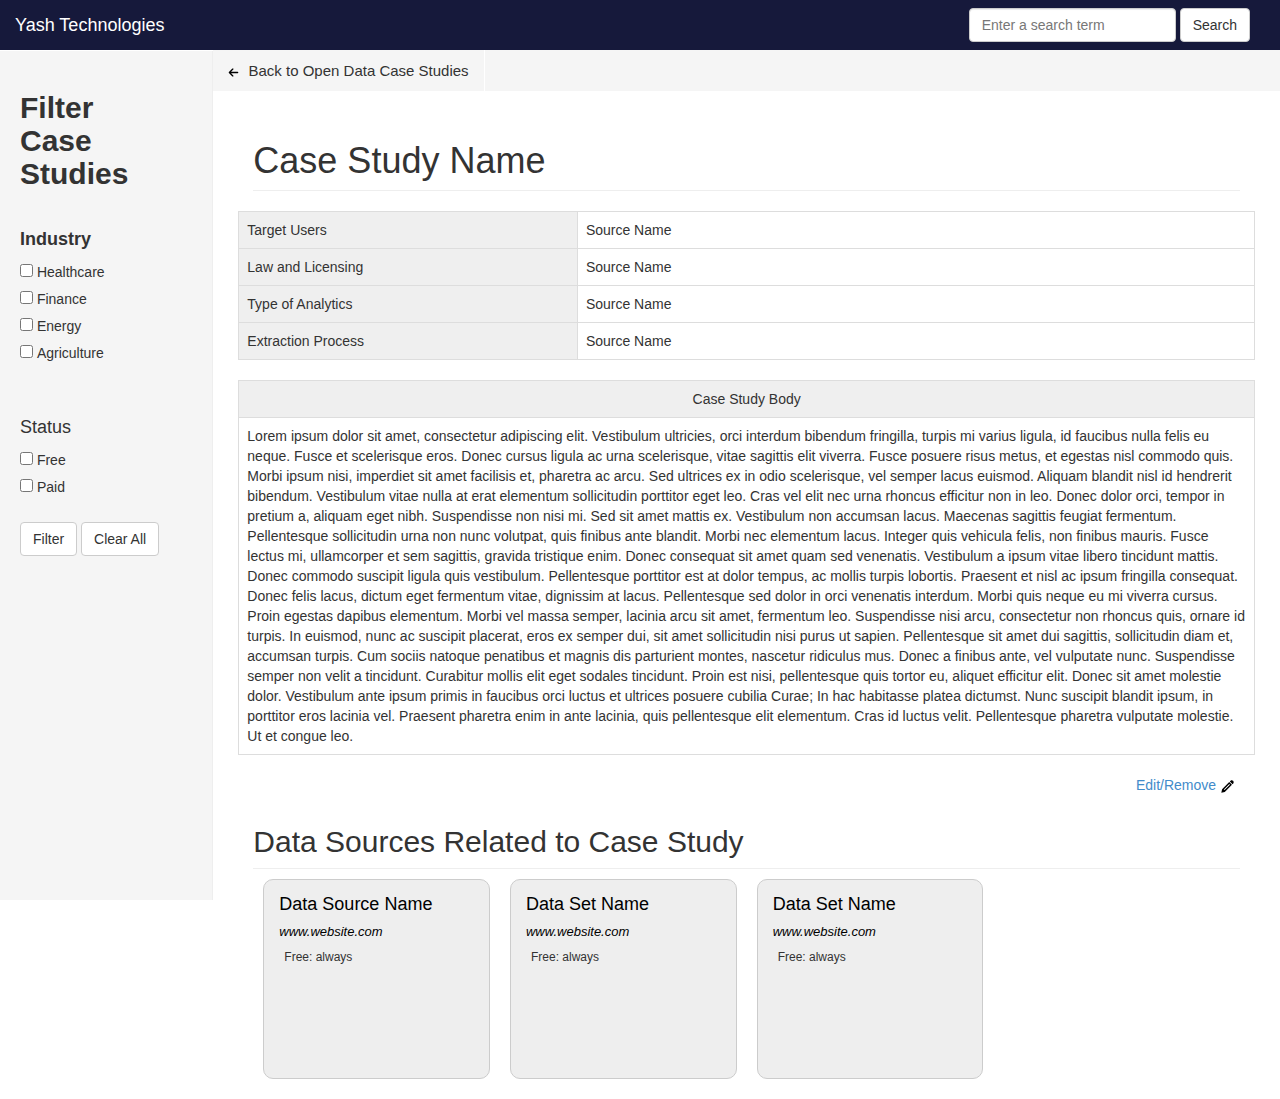
<file: description_case_study.html>
<!DOCTYPE html>
<!-- saved from url=(0044)http://getbootstrap.com/examples/dashboard/# -->

<html lang="en">
<head>
	<script src="js/jquery.cookie.js"></script>
	<meta content="text/html; charset=utf-8" http-equiv="Content-Type">
	<meta charset="utf-8">
	<meta content="IE=edge" http-equiv="X-UA-Compatible">
	<meta content="width=device-width, initial-scale=1" name="viewport">
	<meta content="" name="description">
	<meta content="" name="author">
	<link href="http://getbootstrap.com/favicon.ico" rel="icon">

	<title>Yash Technologies</title><!-- Bootstrap core CSS -->
	<link href="css/bootstrap.min.css" rel="stylesheet">
	<!-- Custom styles for this template -->
	<link href="css/bootstrap_edits.css" rel="stylesheet">
	<!-- Custom styles for this template -->
	<link href="css/dashboard.css" rel="stylesheet">
	<!-- Just for debugging purposes. Don't actually copy these 2 lines! -->
	<!--[if lt IE 9]><script src="../../assets/js/ie8-responsive-file-warning.js"></script><![endif]-->

	<script src="js/ie-emulation-modes-warning.js"></script>
	<style type="text/css">
	</style>
	<!-- HTML5 shim and Respond.js IE8 support of HTML5 elements and media queries -->
	<!--[if lt IE 9]>
	<script src="https://oss.maxcdn.com/html5shiv/3.7.2/html5shiv.min.js"></script>
	<script src="https://oss.maxcdn.com/respond/1.4.2/respond.min.js"></script>
	<![endif]-->

	<style id="holderjs-style" type="text/css">
	</style>
	<script type="text/javascript">
		function InputQueries(){
			removeElement("data_elems");
			var myNode = document.getElementById("IndustryDiv");
			var childNodes= myNode.childNodes;
			if (myNode)
			{
				for (i=0 ; i<childNodes.length ; i++)
				{
					if (childNodes[i].checked)
					{
						//document.write(childNodes[i].name);
						removeElement("data_elems");
					}
					//
				}
			}
			//while (myNode.firstChild) {
			//if (myNode.firstChild.checked) {
			//document.write("FUCK THE PLEDGES");
			//}
			//else{

			//}
			//}
		}
		function removeElement(childDiv){
			alert("About to remove elements!");
			var myNode = document.getElementById(childDiv);
			while (myNode.firstChild) {
				myNode.removeChild(myNode.firstChild);
			}

			function form2form(aF1, aF2) {
				alert("Here we are yess copy");
				var selection = "#" + aF1 + " .copy";
				$(selection).each(function() {
					document.forms[aF2].elements[$(this).attr('name')].value = $(this).val();
				});
			}
		</script>
	</head>

	<body>
		<div class="navbar navbar-default navbar-fixed-top">
			<div class="container-fluid">
				<div class="navbar-header">
					<button class="navbar-toggle collapsed" data-target=
					".navbar-collapse" data-toggle="collapse" type=
					"button"><span class="sr-only">Toggle navigation</span>
					<span class="icon-bar"></span> <span class="icon-bar"></span>
					<span class="icon-bar"></span></button> <a class="navbar-brand"
					href=
					"./index.php">
					Yash Technologies</a>
				</div>


				<div class="navbar-collapse collapse">


					<form class="navbar-form navbar-right" method="post" action="index.php?go" id="searchform">
						<div class="form-group">
							<input class="form-control" placeholder=
							"Enter a search term" name="search_info" type="text">
						</div>
						<button class ="btn btn-default" name="search_go" type= "submit" value="">Search</button>
					</form>
					<script src="http://ajax.googleapis.com/ajax/libs/jquery/1.10.2/jquery.min.js"></script>

					<script>
						$( "#searchform" ).submit(function( event ) {
							$.each ( $('#filterform input, #filterform name, #filterform value').serializeArray(), function ( i, obj ) {
								$('<input type="hidden">').prop( obj ).appendTo( $('#searchform') );
							} );
						});
					</script>


				</div>
			</div>
		</div>


		<div class="container-fluid">
			<div class="row">
				<div class="col-sm-3 col-md-2 sidebar">
					<h2><b>Filter <br> Case Studies</b></h2>

					<form name="filter_go_test" action="index.php?filter_go_test" method="post" id="filterform" >
						<div>
							<br>
							<h4><b>Industry</b></h4>
							<input type="checkbox" value="healthcare" id="industry1" name="industry1">
							<label for="industry1"><span style="font-weight:normal;">Healthcare</span></label>

							<br>
							<input type="checkbox" value="Finance" id="industry2" name="industry2">
							<label for="industry2"><span style="font-weight:normal;">Finance</span></label>

							<br>
							<input type="checkbox" value="Energy" id="industry3" name="industry3">
							<label for="industry3"><span style="font-weight:normal;">Energy</span></label>

							<br>
							<input type="checkbox" value="agriculture" id="industry4" name="industry4">
							<label for="industry4"><span style="font-weight:normal;">Agriculture</span></label>
						</div>
						<br>
						<br>


						<h4>Status</h4>
						<input type="checkbox" value="Free" id="avail1" name="avail1">
						<label for="avail1"><span style="font-weight:normal;">Free</span></label>
						<br>
						<input type="checkbox" value="Paid" id="avail2" name="avail2">
						<label for="avail2"><span style="font-weight:normal;">Paid</span></label>
						<br>
						<br>
						<button class="btn btn-default" name="filter_go" onclick="submit" value="">Filter</button>
						<button class="btn btn-default" name="clearall" type="button" onclick="clearalls();">Clear All</button>
					</form>
		</div>


		<div class="col-sm-9 col-sm-offset-3 col-md-10 col-md-offset-2 no-padding-col">


		<div id="menu_options">
			<ul class="nav">
				<li class="float back">
					<a href="./add_data_source.php">
						<img height="11px" src="css/arrow-left.svg" width="11px">
						Back to Open Data Case Studies</a>
				</li>
			</ul>
		</div>
		<div class="source_description main">
			<h1 class="page-header">Case Study Name</h1>
			<div class="row placeholders details"><!-- OPEN ROW CONTAINER-->
				<table class="table table-hover table-bordered text-left">
					<tr>
						<td class="description-title col-md-4">Target Users</td>
						<td class="col-md-8">Source Name</td>
					</tr>
					<tr>
						<td class="description-title col-md-4">Law and Licensing</td>
						<td class="col-md-8">Source Name</td>
					</tr>
					<tr>
						<td class="description-title col-md-4">Type of Analytics</td>
						<td class="col-md-8">Source Name</td>
					</tr>
					<tr>
						<td class="description-title col-md-4">Extraction Process</td>
						<td class="col-md-8">Source Name</td>
					</tr>
				</table>
				<table class="table table-hover table-bordered text-left">
					<tr>
						<td class="description-title col-md-4 text-center">Case Study Body</td>
					</tr>
					<tr>
						<td class="col-md-8">Lorem ipsum dolor sit amet, consectetur adipiscing elit. Vestibulum ultricies, orci interdum bibendum fringilla, turpis mi varius ligula, id faucibus nulla felis eu neque. Fusce et scelerisque eros. Donec cursus ligula ac urna scelerisque, vitae sagittis elit viverra. Fusce posuere risus metus, et egestas nisl commodo quis. Morbi ipsum nisi, imperdiet sit amet facilisis et, pharetra ac arcu. Sed ultrices ex in odio scelerisque, vel semper lacus euismod. Aliquam blandit nisl id hendrerit bibendum. Vestibulum vitae nulla at erat elementum sollicitudin porttitor eget leo.

							Cras vel elit nec urna rhoncus efficitur non in leo. Donec dolor orci, tempor in pretium a, aliquam eget nibh. Suspendisse non nisi mi. Sed sit amet mattis ex. Vestibulum non accumsan lacus. Maecenas sagittis feugiat fermentum. Pellentesque sollicitudin urna non nunc volutpat, quis finibus ante blandit. Morbi nec elementum lacus. Integer quis vehicula felis, non finibus mauris. Fusce lectus mi, ullamcorper et sem sagittis, gravida tristique enim. Donec consequat sit amet quam sed venenatis. Vestibulum a ipsum vitae libero tincidunt mattis. Donec commodo suscipit ligula quis vestibulum.

							Pellentesque porttitor est at dolor tempus, ac mollis turpis lobortis. Praesent et nisl ac ipsum fringilla consequat. Donec felis lacus, dictum eget fermentum vitae, dignissim at lacus. Pellentesque sed dolor in orci venenatis interdum. Morbi quis neque eu mi viverra cursus. Proin egestas dapibus elementum. Morbi vel massa semper, lacinia arcu sit amet, fermentum leo. Suspendisse nisi arcu, consectetur non rhoncus quis, ornare id turpis.

							In euismod, nunc ac suscipit placerat, eros ex semper dui, sit amet sollicitudin nisi purus ut sapien. Pellentesque sit amet dui sagittis, sollicitudin diam et, accumsan turpis. Cum sociis natoque penatibus et magnis dis parturient montes, nascetur ridiculus mus. Donec a finibus ante, vel vulputate nunc. Suspendisse semper non velit a tincidunt. Curabitur mollis elit eget sodales tincidunt. Proin est nisi, pellentesque quis tortor eu, aliquet efficitur elit. Donec sit amet molestie dolor. Vestibulum ante ipsum primis in faucibus orci luctus et ultrices posuere cubilia Curae; In hac habitasse platea dictumst. Nunc suscipit blandit ipsum, in porttitor eros lacinia vel. Praesent pharetra enim in ante lacinia, quis pellentesque elit elementum. Cras id luctus velit. Pellentesque pharetra vulputate molestie. Ut et congue leo.</td>
					</tr>
				</table>

				<a href="http://www.google.com" target="_blank">
					<div class="attributes pull-right edit">
						Edit/Remove
						<img height="15px" src="css/pencil.svg" width="15px">
					</div>
				</a>
			</div><!-- CLOSE ROW CONTAINER-->
			<h2 class="sub-header">Data Sources Related to Case Study</h2>
				<div class="col-xs-6 col-sm-4 col-md-3 column">
					<div class="box">
						<a href="http://www.google.com">
							<div class="title h4">
								Data Source Name
							</div>
						</a>
						<a href="http://www.google.com" target=
						"_blank">
							<div class="website h5">
								www.website.com
							</div>
						</a>
						<div class="attributes">
							Free: always
						</div>
					</div>
				</div>
				<div class="col-xs-6 col-sm-4 col-md-3 column">
					<div class="box">
						<a href="http://www.google.com">
							<div class="title h4">
								Data Set Name
							</div>
						</a>
						<a href="http://www.google.com" target=
						"_blank">
						<div class="website h5">
							www.website.com
						</div>
						</a>
						<div class="attributes">
							Free: always
						</div>
					</div>
				</div>
				<div class="col-xs-6 col-sm-4 col-md-3 column">
					<div class="box">
						<a href="http://www.google.com">
							<div class="title h4">
								Data Set Name
							</div>
						</a>
						<a href="http://www.google.com" target=
						"_blank">
						<div class="website h5">
							www.website.com
						</div>
						</a>
						<div class="attributes">
							Free: always
						</div>
					</div>
				</div>



		</div>
	</div>
</div>

<!-- Bootstrap core JavaScript
================================================== -->
<!-- Placed at the end of the document so the pages load faster -->
</script> <script src="js/bootstrap.min.js"></script> <script src="js/docs.min.js"></script> <!-- IE10 viewport hack for Surface/desktop Windows 8 bug -->
<script src="js/ie10-viewport-bug-workaround.js"></script>


<div class="global-zeroclipboard-container" data-original-title=
"Copy to clipboard" id="global-zeroclipboard-html-bridge" style=
"position: absolute; left: 0px; top: -9999px; width: 15px; height: 15px; z-index: 999999999;"
title="">
<object classid="clsid:d27cdb6e-ae6d-11cf-96b8-444553540000" height=
"100%" id="global-zeroclipboard-flash-bridge" width="100%">
<param name="movie" value=
"/assets/flash/ZeroClipboard.swf?noCache=1414347817655">
<param name="allowScriptAccess" value="sameDomain">
<param name="scale" value="exactfit">
<param name="loop" value="false">
<param name="menu" value="false">
<param name="quality" value="best">
<param name="bgcolor" value="#ffffff">
<param name="wmode" value="transparent">
<param name="flashvars" value=
"trustedOrigins=getbootstrap.com%2C%2F%2Fgetbootstrap.com%2Chttp%3A%2F%2Fgetbootstrap.com">
<embed height="100%" src=
"/assets/flash/ZeroClipboard.swf?noCache=1414347817655" type=
"application/x-shockwave-flash" width="100%">
</object>
</div>
</body>
</html>
</file>
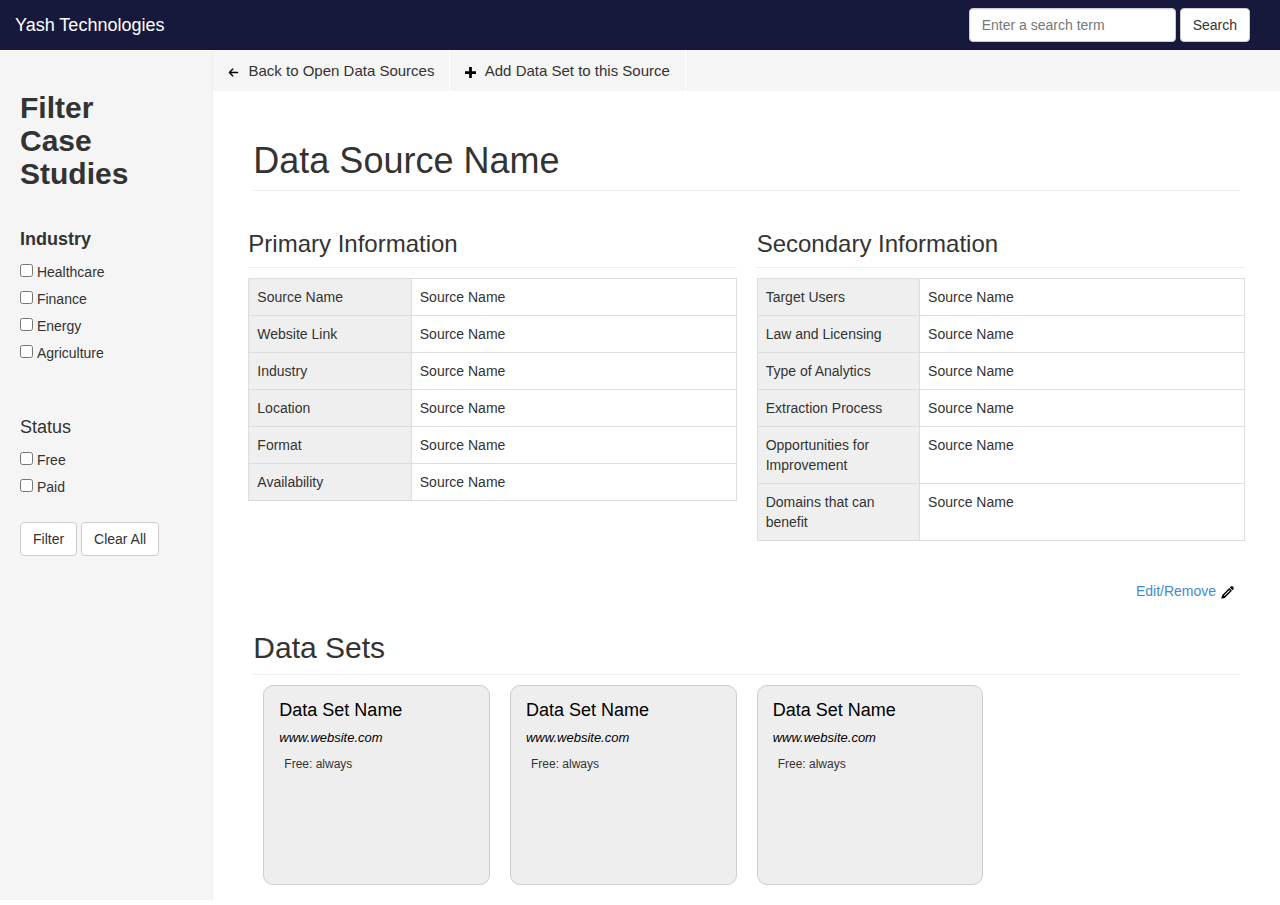
<file: description_sources.html>
<!DOCTYPE html>
<!-- saved from url=(0044)http://getbootstrap.com/examples/dashboard/# -->

<html lang="en">
<head>
	<script src="js/jquery.cookie.js"></script>
	<meta content="text/html; charset=utf-8" http-equiv="Content-Type">
	<meta charset="utf-8">
	<meta content="IE=edge" http-equiv="X-UA-Compatible">
	<meta content="width=device-width, initial-scale=1" name="viewport">
	<meta content="" name="description">
	<meta content="" name="author">
	<link href="http://getbootstrap.com/favicon.ico" rel="icon">

	<title>Yash Technologies</title><!-- Bootstrap core CSS -->
	<link href="css/bootstrap.min.css" rel="stylesheet">
	<!-- Custom styles for this template -->
	<link href="css/bootstrap_edits.css" rel="stylesheet">
	<!-- Custom styles for this template -->
	<link href="css/dashboard.css" rel="stylesheet">
	<!-- Just for debugging purposes. Don't actually copy these 2 lines! -->
	<!--[if lt IE 9]><script src="../../assets/js/ie8-responsive-file-warning.js"></script><![endif]-->

	<script src="js/ie-emulation-modes-warning.js"></script>
	<style type="text/css">
	</style>
	<!-- HTML5 shim and Respond.js IE8 support of HTML5 elements and media queries -->
	<!--[if lt IE 9]>
	<script src="https://oss.maxcdn.com/html5shiv/3.7.2/html5shiv.min.js"></script>
	<script src="https://oss.maxcdn.com/respond/1.4.2/respond.min.js"></script>
	<![endif]-->

	<style id="holderjs-style" type="text/css">
	</style>
	<script type="text/javascript">
		function InputQueries(){
			removeElement("data_elems");
			var myNode = document.getElementById("IndustryDiv");
			var childNodes= myNode.childNodes;
			if (myNode)
			{
				for (i=0 ; i<childNodes.length ; i++)
				{
					if (childNodes[i].checked)
					{
						//document.write(childNodes[i].name);
						removeElement("data_elems");
					}
					//
				}
			}
			//while (myNode.firstChild) {
			//if (myNode.firstChild.checked) {
			//document.write("FUCK THE PLEDGES");
			//}
			//else{

			//}
			//}
		}
		function removeElement(childDiv){
			alert("About to remove elements!");
			var myNode = document.getElementById(childDiv);
			while (myNode.firstChild) {
				myNode.removeChild(myNode.firstChild);
			}

			function form2form(aF1, aF2) {
				alert("Here we are yess copy");
				var selection = "#" + aF1 + " .copy";
				$(selection).each(function() {
					document.forms[aF2].elements[$(this).attr('name')].value = $(this).val();
				});
			}
		</script>
	</head>

	<body>
		<div class="navbar navbar-default navbar-fixed-top">
			<div class="container-fluid">
				<div class="navbar-header">
					<button class="navbar-toggle collapsed" data-target=
					".navbar-collapse" data-toggle="collapse" type=
					"button"><span class="sr-only">Toggle navigation</span>
					<span class="icon-bar"></span> <span class="icon-bar"></span>
					<span class="icon-bar"></span></button> <a class="navbar-brand"
					href=
					"./index.php">
					Yash Technologies</a>
				</div>


				<div class="navbar-collapse collapse">


					<form class="navbar-form navbar-right" method="post" action="index.php?go" id="searchform">
						<div class="form-group">
							<input class="form-control" placeholder=
							"Enter a search term" name="search_info" type="text">
						</div>
						<button class ="btn btn-default" name="search_go" type= "submit" value="">Search</button>
					</form>
					<script src="http://ajax.googleapis.com/ajax/libs/jquery/1.10.2/jquery.min.js"></script>

					<script>
						$( "#searchform" ).submit(function( event ) {
							$.each ( $('#filterform input, #filterform name, #filterform value').serializeArray(), function ( i, obj ) {
								$('<input type="hidden">').prop( obj ).appendTo( $('#searchform') );
							} );
						});
					</script>


				</div>
			</div>
		</div>


		<div class="container-fluid">
			<div class="row">
				<div class="col-sm-3 col-md-2 sidebar">
					<h2><b>Filter <br> Case Studies</b></h2>

					<form name="filter_go_test" action="index.php?filter_go_test" method="post" id="filterform" >
						<div>
							<br>
							<h4><b>Industry</b></h4>
							<input type="checkbox" value="healthcare" id="industry1" name="industry1">
							<label for="industry1"><span style="font-weight:normal;">Healthcare</span></label>

							<br>
							<input type="checkbox" value="Finance" id="industry2" name="industry2">
							<label for="industry2"><span style="font-weight:normal;">Finance</span></label>

							<br>
							<input type="checkbox" value="Energy" id="industry3" name="industry3">
							<label for="industry3"><span style="font-weight:normal;">Energy</span></label>

							<br>
							<input type="checkbox" value="agriculture" id="industry4" name="industry4">
							<label for="industry4"><span style="font-weight:normal;">Agriculture</span></label>
						</div>
						<br>
						<br>


						<h4>Status</h4>
						<input type="checkbox" value="Free" id="avail1" name="avail1">
						<label for="avail1"><span style="font-weight:normal;">Free</span></label>
						<br>
						<input type="checkbox" value="Paid" id="avail2" name="avail2">
						<label for="avail2"><span style="font-weight:normal;">Paid</span></label>
						<br>
						<br>
						<button class="btn btn-default" name="filter_go" onclick="submit" value="">Filter</button>
						<button class="btn btn-default" name="clearall" type="button" onclick="clearalls();">Clear All</button>
					</form>
		</div>


		<div class="col-sm-9 col-sm-offset-3 col-md-10 col-md-offset-2 no-padding-col">


		<div id="menu_options">
			<ul class="nav">
				<li class="float back">
					<a href="./add_data_source.php">
						<img height="11px" src="css/arrow-left.svg" width="11px">
						Back to Open Data Sources</a>
				</li>
				<li class="float add">
					<a href="./add_data_source.php">
						<img height="11px" src="css/plus.svg" width="11px">
						   Add Data Set to this Source

					</a>
				</li>
			</ul>
		</div>
		<div class="source_description main">
			<h1 class="page-header">Data Source Name</h1>
			<div class="row placeholders details"><!-- OPEN ROW CONTAINER-->
				<div class="col-xs-12 col-sm-6 col-md-6 column"><!-- OPEN COLUMN FOR PRIMARY INFO BOOSTRAP GRID-->
					<h3 class="text-left description sub-header"> Primary Information</h3>
					<table class="table table-hover table-bordered text-left">
						<tr>
							<td class="description-title col-md-4">Source Name</td>
							<td class="col-md-8">Source Name</td>
						</tr>
						<tr>
							<td class="description-title col-md-4">Website Link</td>
							<td class="col-md-8">Source Name</td>
						</tr>
						<tr>
							<td class="description-title col-md-4">Industry</td>
							<td class="col-md-8">Source Name</td>
						</tr>
						<tr>
							<td class="description-title col-md-4">Location</td>
							<td class="col-md-8">Source Name</td>
						</tr>
						<tr>
							<td class="description-title col-md-4">Format</td>
							<td class="col-md-8">Source Name</td>
						</tr>
						<tr>
							<td class="description-title col-md-4">Availability</td>
							<td>Source Name</td>
						</tr>
					</table>

				</div><!-- CLOSE COLUMN FOR PRIMARY INFO BOOSTRAP GRID-->

				<div class="col-xs-12 col-sm-6 col-md-6 column"><!-- OPEN COLUMN FOR SECONDARY INFO BOOSTRAP GRID-->
					<h3 class="text-left description sub-header">Secondary Information</h3>
					<table class="table table-hover table-bordered text-left">
						<tr>
							<td class="description-title col-md-4">Target Users</td>
							<td class="col-md-8">Source Name</td>
						</tr>
						<tr>
							<td class="description-title col-md-4">Law and Licensing</td>
							<td class="col-md-8">Source Name</td>
						</tr>
						<tr>
							<td class="description-title col-md-4">Type of Analytics</td>
							<td class="col-md-8">Source Name</td>
						</tr>
						<tr>
							<td class="description-title col-md-4">Extraction Process</td>
							<td class="col-md-8">Source Name</td>
						</tr>
						<tr>
							<td class="description-title col-md-4">Opportunities for Improvement</td>
							<td class="col-md-8">Source Name</td>
						</tr>
						<tr>
							<td class="description-title col-md-4">Domains that can benefit</td>
							<td>Source Name</td>
						</tr>
					</table>

				</div><!-- CLOSE COLUMN FOR SECONDARY INFO BOOSTRAP GRID-->
				<a href="http://www.google.com" target="_blank">
					<div class="attributes pull-right edit">
						Edit/Remove
						<img height="15px" src="css/pencil.svg" width="15px">
					</div>
				</a>
			</div><!-- CLOSE ROW CONTAINER-->
			<h2 class="sub-header">Data Sets</h2>
				<div class="col-xs-6 col-sm-4 col-md-3 column">
					<div class="box">
						<a href="http://www.google.com">
							<div class="title h4">
								Data Set Name
							</div>
						</a>
						<a href="http://www.google.com" target=
						"_blank">
							<div class="website h5">
								www.website.com
							</div>
						</a>
						<div class="attributes">
							Free: always
						</div>
					</div>
				</div>
				<div class="col-xs-6 col-sm-4 col-md-3 column">
					<div class="box">
						<a href="http://www.google.com">
							<div class="title h4">
								Data Set Name
							</div>
						</a>
						<a href="http://www.google.com" target=
						"_blank">
						<div class="website h5">
							www.website.com
						</div>
						</a>
						<div class="attributes">
							Free: always
						</div>
					</div>
				</div>
				<div class="col-xs-6 col-sm-4 col-md-3 column">
					<div class="box">
						<a href="http://www.google.com">
							<div class="title h4">
								Data Set Name
							</div>
						</a>
						<a href="http://www.google.com" target=
						"_blank">
						<div class="website h5">
							www.website.com
						</div>
						</a>
						<div class="attributes">
							Free: always
						</div>
					</div>
				</div>



		</div>
	</div>
</div>

<!-- Bootstrap core JavaScript
================================================== -->
<!-- Placed at the end of the document so the pages load faster -->
</script> <script src="js/bootstrap.min.js"></script> <script src="js/docs.min.js"></script> <!-- IE10 viewport hack for Surface/desktop Windows 8 bug -->
<script src="js/ie10-viewport-bug-workaround.js"></script>


<div class="global-zeroclipboard-container" data-original-title=
"Copy to clipboard" id="global-zeroclipboard-html-bridge" style=
"position: absolute; left: 0px; top: -9999px; width: 15px; height: 15px; z-index: 999999999;"
title="">
<object classid="clsid:d27cdb6e-ae6d-11cf-96b8-444553540000" height=
"100%" id="global-zeroclipboard-flash-bridge" width="100%">
<param name="movie" value=
"/assets/flash/ZeroClipboard.swf?noCache=1414347817655">
<param name="allowScriptAccess" value="sameDomain">
<param name="scale" value="exactfit">
<param name="loop" value="false">
<param name="menu" value="false">
<param name="quality" value="best">
<param name="bgcolor" value="#ffffff">
<param name="wmode" value="transparent">
<param name="flashvars" value=
"trustedOrigins=getbootstrap.com%2C%2F%2Fgetbootstrap.com%2Chttp%3A%2F%2Fgetbootstrap.com">
<embed height="100%" src=
"/assets/flash/ZeroClipboard.swf?noCache=1414347817655" type=
"application/x-shockwave-flash" width="100%">
</object>
</div>
</body>
</html>
</file>
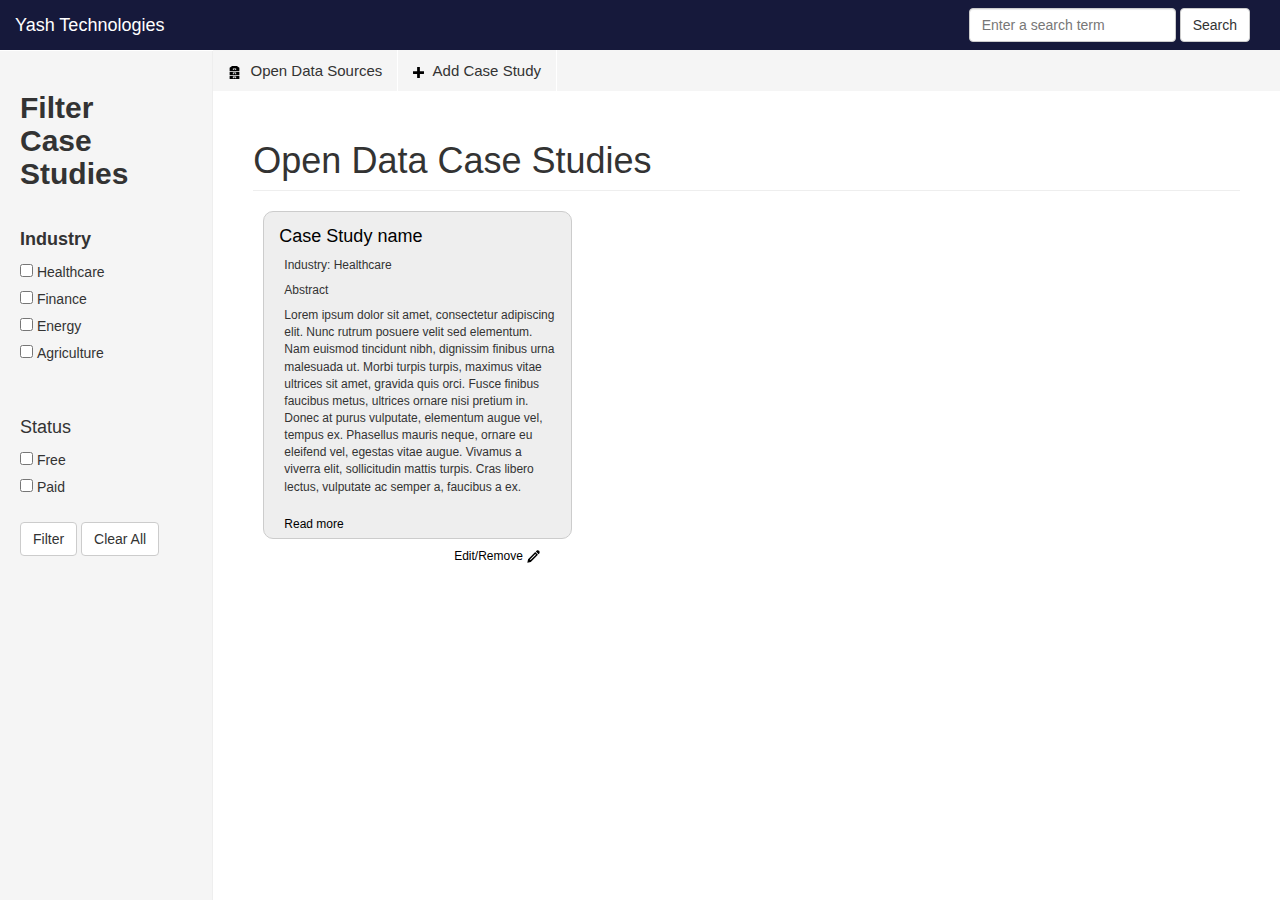
<file: index_case_studies.html>
<!DOCTYPE html>
<!-- saved from url=(0044)http://getbootstrap.com/examples/dashboard/# -->

<html lang="en">
<head>
	<script src="js/jquery.cookie.js"></script>
	<meta content="text/html; charset=utf-8" http-equiv="Content-Type">
	<meta charset="utf-8">
	<meta content="IE=edge" http-equiv="X-UA-Compatible">
	<meta content="width=device-width, initial-scale=1" name="viewport">
	<meta content="" name="description">
	<meta content="" name="author">
	<link href="http://getbootstrap.com/favicon.ico" rel="icon">

	<title>Yash Technologies</title><!-- Bootstrap core CSS -->
	<link href="css/bootstrap.min.css" rel="stylesheet">
	<!-- Custom styles for this template -->
	<link href="css/bootstrap_edits.css" rel="stylesheet">
	<!-- Custom styles for this template -->
	<link href="css/dashboard.css" rel="stylesheet">
	<!-- Just for debugging purposes. Don't actually copy these 2 lines! -->
	<!--[if lt IE 9]><script src="../../assets/js/ie8-responsive-file-warning.js"></script><![endif]-->

	<script src="js/ie-emulation-modes-warning.js"></script>
	<style type="text/css">
	</style>
	<!-- HTML5 shim and Respond.js IE8 support of HTML5 elements and media queries -->
	<!--[if lt IE 9]>
	<script src="https://oss.maxcdn.com/html5shiv/3.7.2/html5shiv.min.js"></script>
	<script src="https://oss.maxcdn.com/respond/1.4.2/respond.min.js"></script>
	<![endif]-->

	<style id="holderjs-style" type="text/css">
	</style>
	<script type="text/javascript">
		function InputQueries(){
			removeElement("data_elems");
			var myNode = document.getElementById("IndustryDiv");
			var childNodes= myNode.childNodes;
			if (myNode)
			{
				for (i=0 ; i<childNodes.length ; i++)
				{
					if (childNodes[i].checked)
					{
						//document.write(childNodes[i].name);
						removeElement("data_elems");
					}
					//
				}
			}
			//while (myNode.firstChild) {
			//if (myNode.firstChild.checked) {
			//document.write("FUCK THE PLEDGES");
			//}
			//else{

			//}
			//}
		}
		function removeElement(childDiv){
			alert("About to remove elements!");
			var myNode = document.getElementById(childDiv);
			while (myNode.firstChild) {
				myNode.removeChild(myNode.firstChild);
			}

			function form2form(aF1, aF2) {
				alert("Here we are yess copy");
				var selection = "#" + aF1 + " .copy";
				$(selection).each(function() {
					document.forms[aF2].elements[$(this).attr('name')].value = $(this).val();
				});
			}
		</script>
	</head>

	<body>
		<div class="navbar navbar-default navbar-fixed-top">
			<div class="container-fluid">
				<div class="navbar-header">
					<button class="navbar-toggle collapsed" data-target=
					".navbar-collapse" data-toggle="collapse" type=
					"button"><span class="sr-only">Toggle navigation</span>
					<span class="icon-bar"></span> <span class="icon-bar"></span>
					<span class="icon-bar"></span></button> <a class="navbar-brand"
					href=
					"./index.php">
					Yash Technologies</a>
				</div>


				<div class="navbar-collapse collapse">


					<form class="navbar-form navbar-right" method="post" action="index.php?go" id="searchform">
						<div class="form-group">
							<input class="form-control" placeholder=
							"Enter a search term" name="search_info" type="text">
						</div>
						<button class ="btn btn-default" name="search_go" type= "submit" value="">Search</button>
					</form>
					<script src="http://ajax.googleapis.com/ajax/libs/jquery/1.10.2/jquery.min.js"></script>

					<script>
						$( "#searchform" ).submit(function( event ) {
							$.each ( $('#filterform input, #filterform name, #filterform value').serializeArray(), function ( i, obj ) {
								$('<input type="hidden">').prop( obj ).appendTo( $('#searchform') );
							} );
						});
					</script>


				</div>
			</div>
		</div>


		<div class="container-fluid">
			<div class="row">
				<div class="col-sm-3 col-md-2 sidebar">
					<h2><b>Filter <br> Case Studies</b></h2>

					<form name="filter_go_test" action="index.php?filter_go_test" method="post" id="filterform" >
						<div>
							<br>
							<h4><b>Industry</b></h4>
							<input type="checkbox" value="healthcare" id="industry1" name="industry1">
							<label for="industry1"><span style="font-weight:normal;">Healthcare</span></label>

							<br>
							<input type="checkbox" value="Finance" id="industry2" name="industry2">
							<label for="industry2"><span style="font-weight:normal;">Finance</span></label>

							<br>
							<input type="checkbox" value="Energy" id="industry3" name="industry3">
							<label for="industry3"><span style="font-weight:normal;">Energy</span></label>

							<br>
							<input type="checkbox" value="agriculture" id="industry4" name="industry4">
							<label for="industry4"><span style="font-weight:normal;">Agriculture</span></label>
						</div>
						<br>
						<br>


						<h4>Status</h4>
						<input type="checkbox" value="Free" id="avail1" name="avail1">
						<label for="avail1"><span style="font-weight:normal;">Free</span></label>
						<br>
						<input type="checkbox" value="Paid" id="avail2" name="avail2">
						<label for="avail2"><span style="font-weight:normal;">Paid</span></label>
						<br>
						<br>
						<button class="btn btn-default" name="filter_go" onclick="submit" value="">Filter</button>
						<button class="btn btn-default" name="clearall" type="button" onclick="clearalls();">Clear All</button>
					</form>
		</div>


		<div class="col-sm-9 col-sm-offset-3 col-md-10 col-md-offset-2 no-padding-col">


		<div id="menu_options">
			<ul class="nav">
				<li class="float other_icon">
					<a href="./add_data_source.php">
						<img height="13px" src="css/cabinet.svg" width="13px">
						Open Data Sources</a>
				</li>
				<li class="float add">
					<a href="./add_data_source.php">
						<img height="11px" src="css/plus.svg" width="11px">
						   Add Case Study

					</a>
				</li>
			</ul>
		</div>
		<div class="case_studies main">

			<h1 class="page-header">Open Data Case Studies</h1>
			<div class="col-xs-12 col-sm-6 col-md-4 column">
				<div class="box">
					<a href="http://www.google.com">
						<div class="title h4">
							Case Study name
						</div>
					</a>
					<div class=" attributes">
						Industry: Healthcare
					</div>
					<div class="attributes h5">
						Abstract
					</div>
					<div class="attributes">
						Lorem ipsum dolor sit amet, consectetur adipiscing elit. Nunc rutrum posuere velit sed elementum. Nam euismod tincidunt nibh, dignissim finibus urna malesuada
						ut. Morbi turpis turpis, maximus vitae ultrices sit amet, gravida quis orci. Fusce finibus faucibus metus, ultrices ornare nisi pretium in. Donec at purus
						vulputate, elementum augue vel, tempus ex. Phasellus mauris neque, ornare eu eleifend vel, egestas vitae augue. Vivamus a viverra elit, sollicitudin mattis
						turpis. Cras libero lectus, vulputate ac semper a, faucibus a ex.
					</div>
					<a href="http://www.google.com" target="_blank"><br>
						<div class=" attributes">
							Read more
						</div>
					</a>
					<a href="http://www.google.com" target="_blank">
						<div class="attributes pull-right edit">
							Edit/Remove
							<img height="15px" src="css/pencil.svg" width="15px">
						</div>
					</a>
				</div>
			</div>
			<!---->
	</div>
</div>
</div>

<!-- Bootstrap core JavaScript
================================================== -->
<!-- Placed at the end of the document so the pages load faster -->
</script> <script src="js/bootstrap.min.js"></script> <script src="js/docs.min.js"></script> <!-- IE10 viewport hack for Surface/desktop Windows 8 bug -->
<script src="js/ie10-viewport-bug-workaround.js"></script>


<div class="global-zeroclipboard-container" data-original-title=
"Copy to clipboard" id="global-zeroclipboard-html-bridge" style=
"position: absolute; left: 0px; top: -9999px; width: 15px; height: 15px; z-index: 999999999;"
title="">
<object classid="clsid:d27cdb6e-ae6d-11cf-96b8-444553540000" height=
"100%" id="global-zeroclipboard-flash-bridge" width="100%">
<param name="movie" value=
"/assets/flash/ZeroClipboard.swf?noCache=1414347817655">
<param name="allowScriptAccess" value="sameDomain">
<param name="scale" value="exactfit">
<param name="loop" value="false">
<param name="menu" value="false">
<param name="quality" value="best">
<param name="bgcolor" value="#ffffff">
<param name="wmode" value="transparent">
<param name="flashvars" value=
"trustedOrigins=getbootstrap.com%2C%2F%2Fgetbootstrap.com%2Chttp%3A%2F%2Fgetbootstrap.com">
<embed height="100%" src=
"/assets/flash/ZeroClipboard.swf?noCache=1414347817655" type=
"application/x-shockwave-flash" width="100%">
</object>
</div>
</body>
</html>
</file>
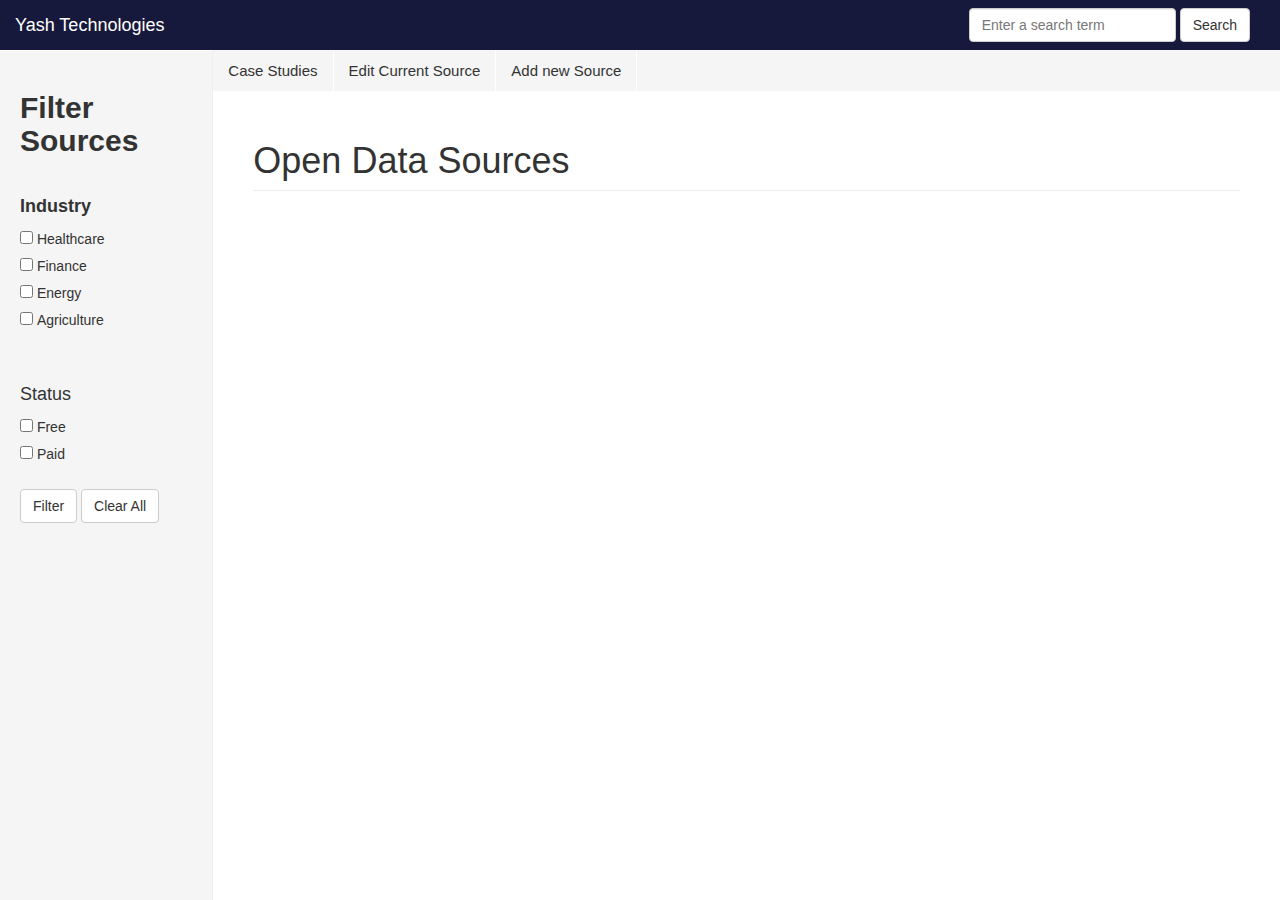
<file: index_sources.html>
<!DOCTYPE html>
<!-- saved from url=(0044)http://getbootstrap.com/examples/dashboard/# -->

<html lang="en">
<head>
	<script src="js/jquery.cookie.js"></script>
	<meta content="text/html; charset=utf-8" http-equiv="Content-Type">
	<meta charset="utf-8">
	<meta content="IE=edge" http-equiv="X-UA-Compatible">
	<meta content="width=device-width, initial-scale=1" name="viewport">
	<meta content="" name="description">
	<meta content="" name="author">
	<link href="http://getbootstrap.com/favicon.ico" rel="icon">

	<title>Yash Technologies</title><!-- Bootstrap core CSS -->
	<link href="css/bootstrap.min.css" rel="stylesheet">
	<!-- Custom styles for this template -->
	<link href="css/bootstrap_edits.css" rel="stylesheet">
	<!-- Custom styles for this template -->
	<link href="css/dashboard.css" rel="stylesheet">
	<!-- Just for debugging purposes. Don't actually copy these 2 lines! -->
	<!--[if lt IE 9]><script src="../../assets/js/ie8-responsive-file-warning.js"></script><![endif]-->

	<script src="js/ie-emulation-modes-warning.js"></script>
	<style type="text/css">
	</style>
	<!-- HTML5 shim and Respond.js IE8 support of HTML5 elements and media queries -->
	<!--[if lt IE 9]>
	<script src="https://oss.maxcdn.com/html5shiv/3.7.2/html5shiv.min.js"></script>
	<script src="https://oss.maxcdn.com/respond/1.4.2/respond.min.js"></script>
	<![endif]-->

	<style id="holderjs-style" type="text/css">
	</style>
	<script type="text/javascript">
		function InputQueries(){
			removeElement("data_elems");
			var myNode = document.getElementById("IndustryDiv");
			var childNodes= myNode.childNodes;
			if (myNode)
			{
				for (i=0 ; i<childNodes.length ; i++)
				{
					if (childNodes[i].checked)
					{
						//document.write(childNodes[i].name);
						removeElement("data_elems");
					}
					//
				}
			}
			//while (myNode.firstChild) {
			//if (myNode.firstChild.checked) {
			//document.write("FUCK THE PLEDGES");
			//}
			//else{

			//}
			//}
		}
		function removeElement(childDiv){
			alert("About to remove elements!");
			var myNode = document.getElementById(childDiv);
			while (myNode.firstChild) {
				myNode.removeChild(myNode.firstChild);
			}

			function form2form(aF1, aF2) {
				alert("Here we are yess copy");
				var selection = "#" + aF1 + " .copy";
				$(selection).each(function() {
					document.forms[aF2].elements[$(this).attr('name')].value = $(this).val();
				});
			}
		</script>
	</head>

	<body>
		<div class="navbar navbar-default navbar-fixed-top">
			<div class="container-fluid">
				<div class="navbar-header">
					<button class="navbar-toggle collapsed" data-target=
					".navbar-collapse" data-toggle="collapse" type=
					"button"><span class="sr-only">Toggle navigation</span>
					<span class="icon-bar"></span> <span class="icon-bar"></span>
					<span class="icon-bar"></span></button> <a class="navbar-brand"
					href=
					"./index.php">
					Yash Technologies</a>
				</div>


				<div class="navbar-collapse collapse">


					<form class="navbar-form navbar-right" method="post" action="index.php?go" id="searchform">
						<div class="form-group">
							<input class="form-control" placeholder=
							"Enter a search term" name="search_info" type="text">
						</div>
						<button class ="btn btn-default" name="search_go" type= "submit" value="">Search</button>
					</form>
					<script src="http://ajax.googleapis.com/ajax/libs/jquery/1.10.2/jquery.min.js"></script>

					<script>
						$( "#searchform" ).submit(function( event ) {
							$.each ( $('#filterform input, #filterform name, #filterform value').serializeArray(), function ( i, obj ) {
								$('<input type="hidden">').prop( obj ).appendTo( $('#searchform') );
							} );
						});
					</script>


				</div>
			</div>
		</div>


		<div class="container-fluid">
			<div class="row">
				<div class="col-sm-3 col-md-2 sidebar">
					<h2><b>Filter Sources</b></h2>

					<form name="filter_go_test" action="index.php?filter_go_test" method="post" id="filterform" >
						<div>
							<br>
							<h4><b>Industry</b></h4>
							<input type="checkbox" value="healthcare" id="industry1" name="industry1">
							<label for="industry1"><span style="font-weight:normal;">Healthcare</span></label>

							<br>
							<input type="checkbox" value="Finance" id="industry2" name="industry2">
							<label for="industry2"><span style="font-weight:normal;">Finance</span></label>

							<br>
							<input type="checkbox" value="Energy" id="industry3" name="industry3">
							<label for="industry3"><span style="font-weight:normal;">Energy</span></label>

							<br>
							<input type="checkbox" value="agriculture" id="industry4" name="industry4">
							<label for="industry4"><span style="font-weight:normal;">Agriculture</span></label>
						</div>
						<br>
						<br>


						<h4>Status</h4>
						<input type="checkbox" value="Free" id="avail1" name="avail1">
						<label for="avail1"><span style="font-weight:normal;">Free</span></label>
						<br>
						<input type="checkbox" value="Paid" id="avail2" name="avail2">
						<label for="avail2"><span style="font-weight:normal;">Paid</span></label>
						<br>
						<br>
						<button class="btn btn-default" name="filter_go" onclick="submit" value="">Filter</button>
						<button class="btn btn-default" name="clearall" type="button" onclick="clearalls();">Clear All</button>
					</form>
		</div>


		<div class="col-sm-9 col-sm-offset-3 col-md-10 col-md-offset-2 no-padding-col">


		<div id="menu_options">
			<ul class="nav">
				<li class="float">
					<a href="./add_data_source.php">Case Studies</a>
				</li>
				<li class="float" >
					<a href="./add_data_source.php">Edit Current Source</a>
				</li>
				<li class="float" >
					<a href="./add_data_source.php">Add new Source</a>
				</li>
			</ul>
		</div>
		<div class="main">
			<h1 class="page-header">Open Data Sources</h1>

		</div>
	</div>
</div>
</div>

<!-- Bootstrap core JavaScript
================================================== -->
<!-- Placed at the end of the document so the pages load faster -->
</script> <script src="js/bootstrap.min.js"></script> <script src="js/docs.min.js"></script> <!-- IE10 viewport hack for Surface/desktop Windows 8 bug -->
<script src="js/ie10-viewport-bug-workaround.js"></script>


<div class="global-zeroclipboard-container" data-original-title=
"Copy to clipboard" id="global-zeroclipboard-html-bridge" style=
"position: absolute; left: 0px; top: -9999px; width: 15px; height: 15px; z-index: 999999999;"
title="">
<object classid="clsid:d27cdb6e-ae6d-11cf-96b8-444553540000" height=
"100%" id="global-zeroclipboard-flash-bridge" width="100%">
<param name="movie" value=
"/assets/flash/ZeroClipboard.swf?noCache=1414347817655">
<param name="allowScriptAccess" value="sameDomain">
<param name="scale" value="exactfit">
<param name="loop" value="false">
<param name="menu" value="false">
<param name="quality" value="best">
<param name="bgcolor" value="#ffffff">
<param name="wmode" value="transparent">
<param name="flashvars" value=
"trustedOrigins=getbootstrap.com%2C%2F%2Fgetbootstrap.com%2Chttp%3A%2F%2Fgetbootstrap.com">
<embed height="100%" src=
"/assets/flash/ZeroClipboard.swf?noCache=1414347817655" type=
"application/x-shockwave-flash" width="100%">
</object>
</div>
</body>
</html>
</file>
<file: css/dashboard.css>
/*
 * Base structure
 */
/* Move down content because we have a fixed navbar that is 50px tall */
body {
  padding-top:50px
}

/*
 * Global add-ons
 */
.sub-header {
  padding-bottom:10px;
  border-bottom:1px solid #eee
}

/*
 * Top navigation
 * Hide default border to remove 1px line.
 */
.navbar-fixed-top {
  border:0
}

/*
 * Sidebar
 */
/* Hide for mobile, show later */
.sidebar {
  display:none
}

@media (min-width: 768px) {
.sidebar {
  position:fixed;
  top:51px;
  bottom:0;
  left:0;
  z-index:1000;
  display:block;
  padding:20px;
  overflow-x:hidden;
  overflow-y:auto;
/* Scrollable contents if viewport is shorter than content. */
  background-color:#f5f5f5;
  border-right:1px solid #eee
}
}

/* Sidebar navigation */
.nav-sidebar {
  margin-right:-21px;
/* 20px padding + 1px border */
  margin-bottom:20px;
  margin-left:-20px
}

.nav-sidebar > li > a {
  padding-right:20px;
  padding-left:20px
}

.nav-sidebar > .active > a,.nav-sidebar > .active > a:hover,.nav-sidebar > .active > a:focus {
  color:#fff;
  background-color:#428bca;
}

/*
 * Main content
 */
.main {
  padding:20px
}

@media (min-width: 768px) {
.main {
  padding-right:40px;
  padding-left:40px
}
}

.main .page-header {
  margin-top:30px
}

/*
 * Placeholder dashboard ideas
 */
.placeholders {
  margin-bottom:30px;
  text-align:center
}

.placeholders h4 {
  margin-bottom:0
}

.column {
  padding:0 10px 10px;
  margin-bottom:10px
}

.box {
  /*background-color:#a9a9a9;*/
  min-height:200px;
  padding: 5px 15px 5px 15px;
  background-color: #eee;
  border: 1px solid #ccc;
  border-radius: 10px;
  }

.box:hover{
  background-color: #ddd;
  -webkit-box-shadow: 5px 5px 33px -3px rgba(54,54,54,0.5);
  -moz-box-shadow: 5px 5px 33px -3px rgba(54,54,54,0.5);
  box-shadow: 5px 5px 33px -3px rgba(54,54,54,0.5);
}

.box a:link{
  color: black;
}
.box a:hover{
  text-decoration: none;
  color: purple;
}
.box .title {
}

.box .website {
  font-style:italic;
  font-size: 13px;
}

.box .attributes {
  padding-left:5px;
  text-align:left;
  font-size: 12px;
}

.list-group{
  text-align: left;
}

.list-group-item-grey {
  position: relative;
  display: block;
  padding: 10px 15px;
  margin-bottom: -1px;
  background-color: #a0a0a0;
  border: 1px solid #ddd;
  border-radius: 5px;
}
.add-data-input{
  padding-bottom: 10px;
}
.input-title{
  padding: 9px 12px;
  font-size: 14px;
  font-weight: 400;
  line-height: 1;
  color: #555;
  text-align: center;
  background-color: #eee;
  border: 1px solid #ccc;
  border-radius: 4px;
  height: 34px;
}
.spacing{
  margin-bottom:10px;
}
.description-title{
  font-style: bold !important;
  background-color: #efefef;
}
h4 .description{
  padding-bottom: 10px;

}
.float{
    float: left;
}
#menu_options{
    background-color: #f5f5f5;
}

#menu_options a{
    color: #333;
    font-style: bold;
    font-size: 15px;
}
#menu_options li{
    border-width: 4px;
    border-right-width:1px;
    border-right-color:#fff;
    border-right-style: solid;
}
.box .edit{
    padding: 15px;
}
.add img, .back img, .other_icon img{
    margin-right:5px;
}
.source_description .edit {
    margin-right: 20px;
}
</file>
